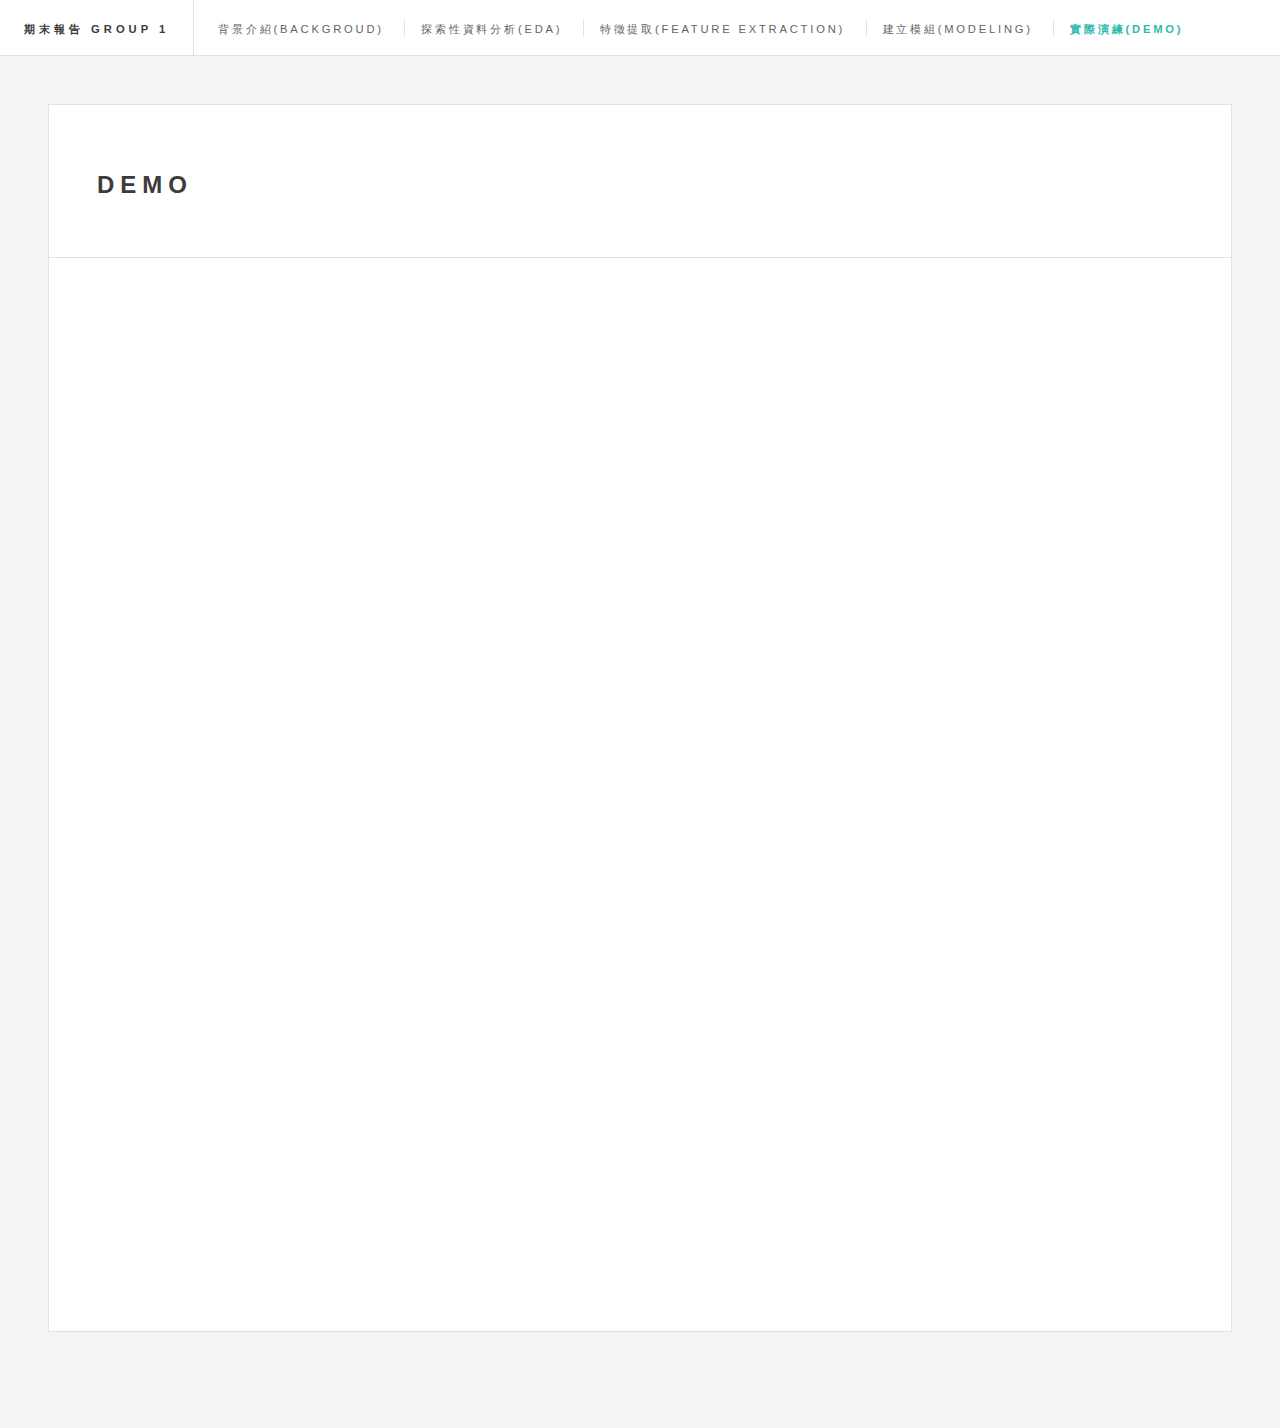
<file: finalReport/demo.html>
<!DOCTYPE HTML>
<!--
	Future Imperfect by HTML5 UP
	html5up.net | @ajlkn
	Free for personal and commercial use under the CCA 3.0 license (html5up.net/license)
	https://html5up.net/future-imperfect
-->
<html>
	<head>
		<title>Data Science Final Project</title>
		<meta charset="utf-8" />
		<meta name="viewport" content="width=device-width, initial-scale=1, user-scalable=no" />
		<link rel="stylesheet" href="assets/css/main.css" />
	</head>
	<body class="is-preload">
		<!-- Wrapper -->
			<div id="wrapper">
				<!-- Header -->
					<header id="header">
						<h1><a href="#">期末報告 Group 1</a></h1>
						<nav class="links">
							<ul>
								<li><a href="index.html">背景介紹(Backgroud)</a></li>
								<li><a href="eda.html">探索性資料分析(EDA)</a></li>
								<li><a href="feature.html">特徵提取(Feature extraction)</a></li>
								<li><a href="model.html">建立模組(Modeling)</a></li>
								<li><a href="demo.html" class="selected">實際演練(Demo)</a></li>
								<li><a href="reference.html">參考資料(Reference)</a></li>
							</ul>
						</nav>
					</header>
				<!-- Main -->
				<div id="main">

					<!-- Post -->
						<article class="post">
							<header>
								<div class="title">
									<h2><a href="https://nccueric.shinyapps.io/demo3/" target="_blank">Demo</a> </h2>
								</div>
							</header>
							<iframe 
							src="https://nccueric.shinyapps.io/demo3/"
							width="100%"
							height="1000px"
							>
						</iframe>
						</article>

				</div>

			</div>

	</body>
</html>
</file>
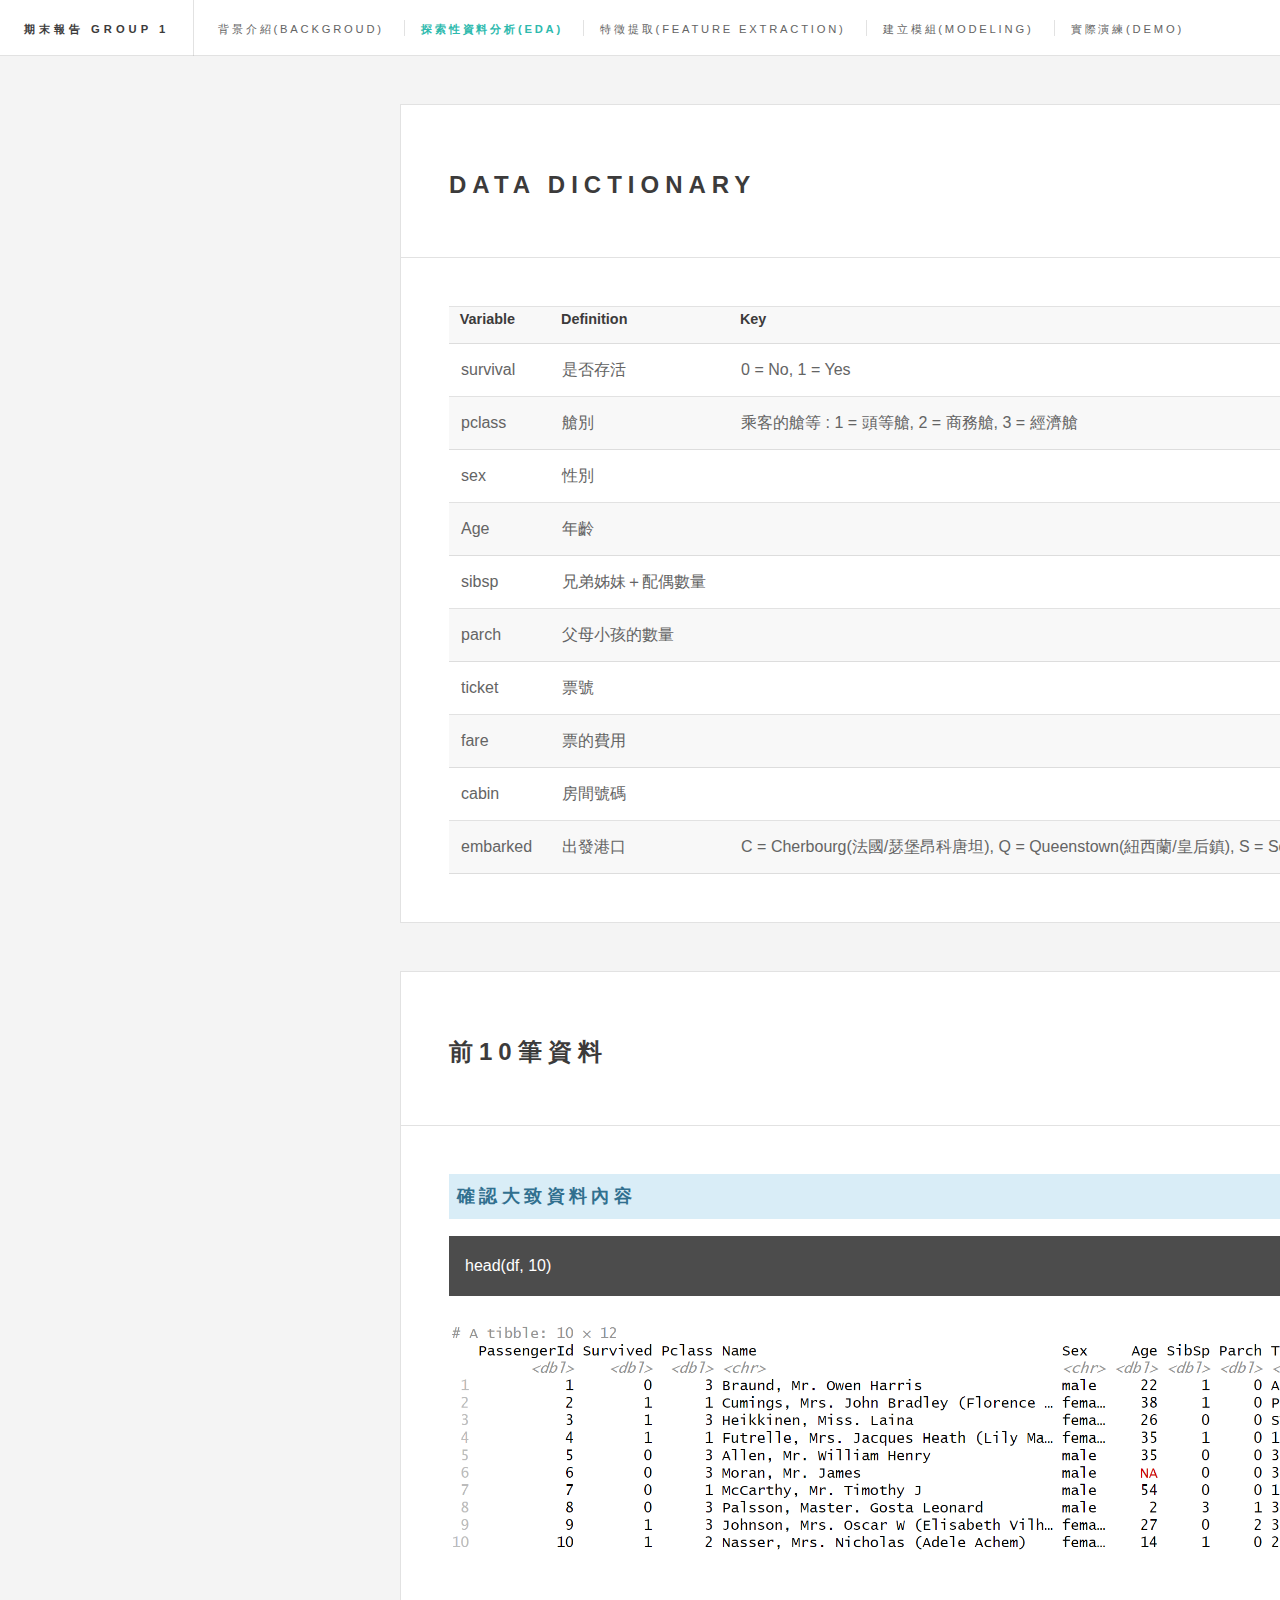
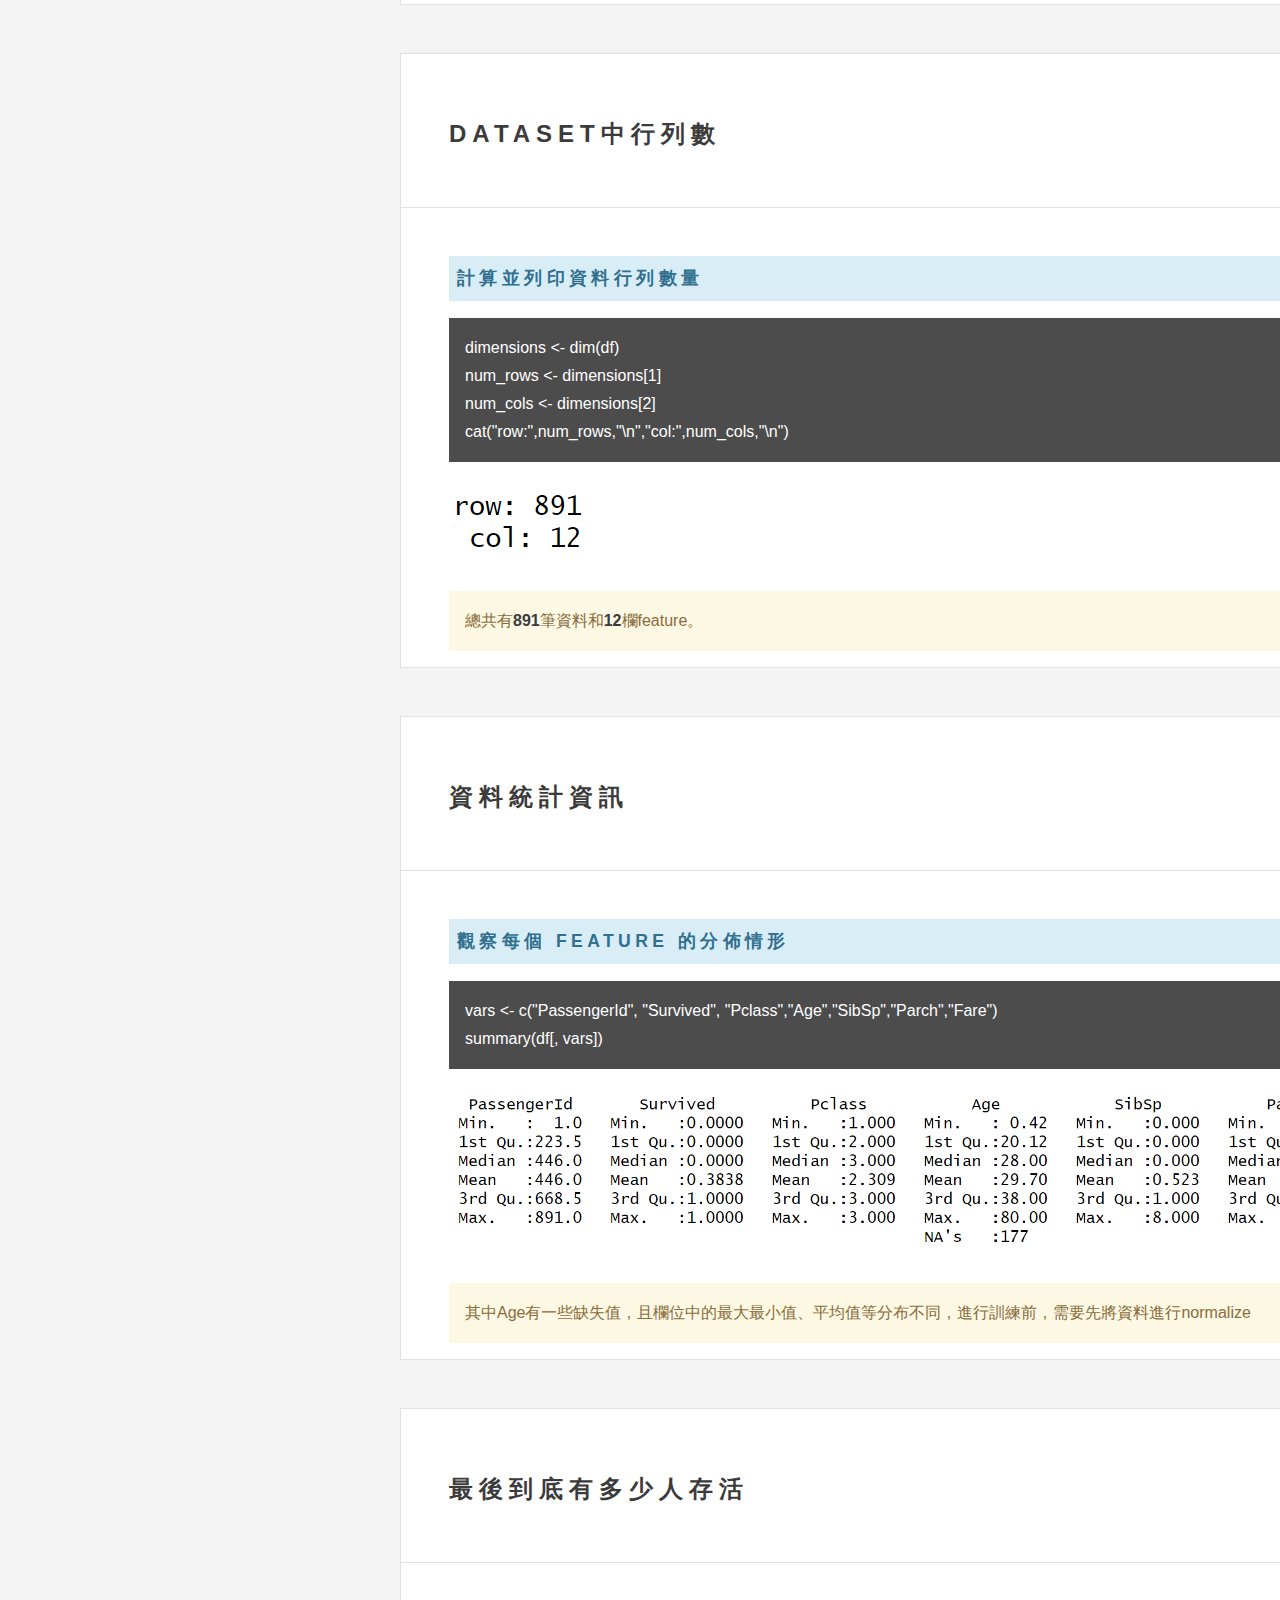
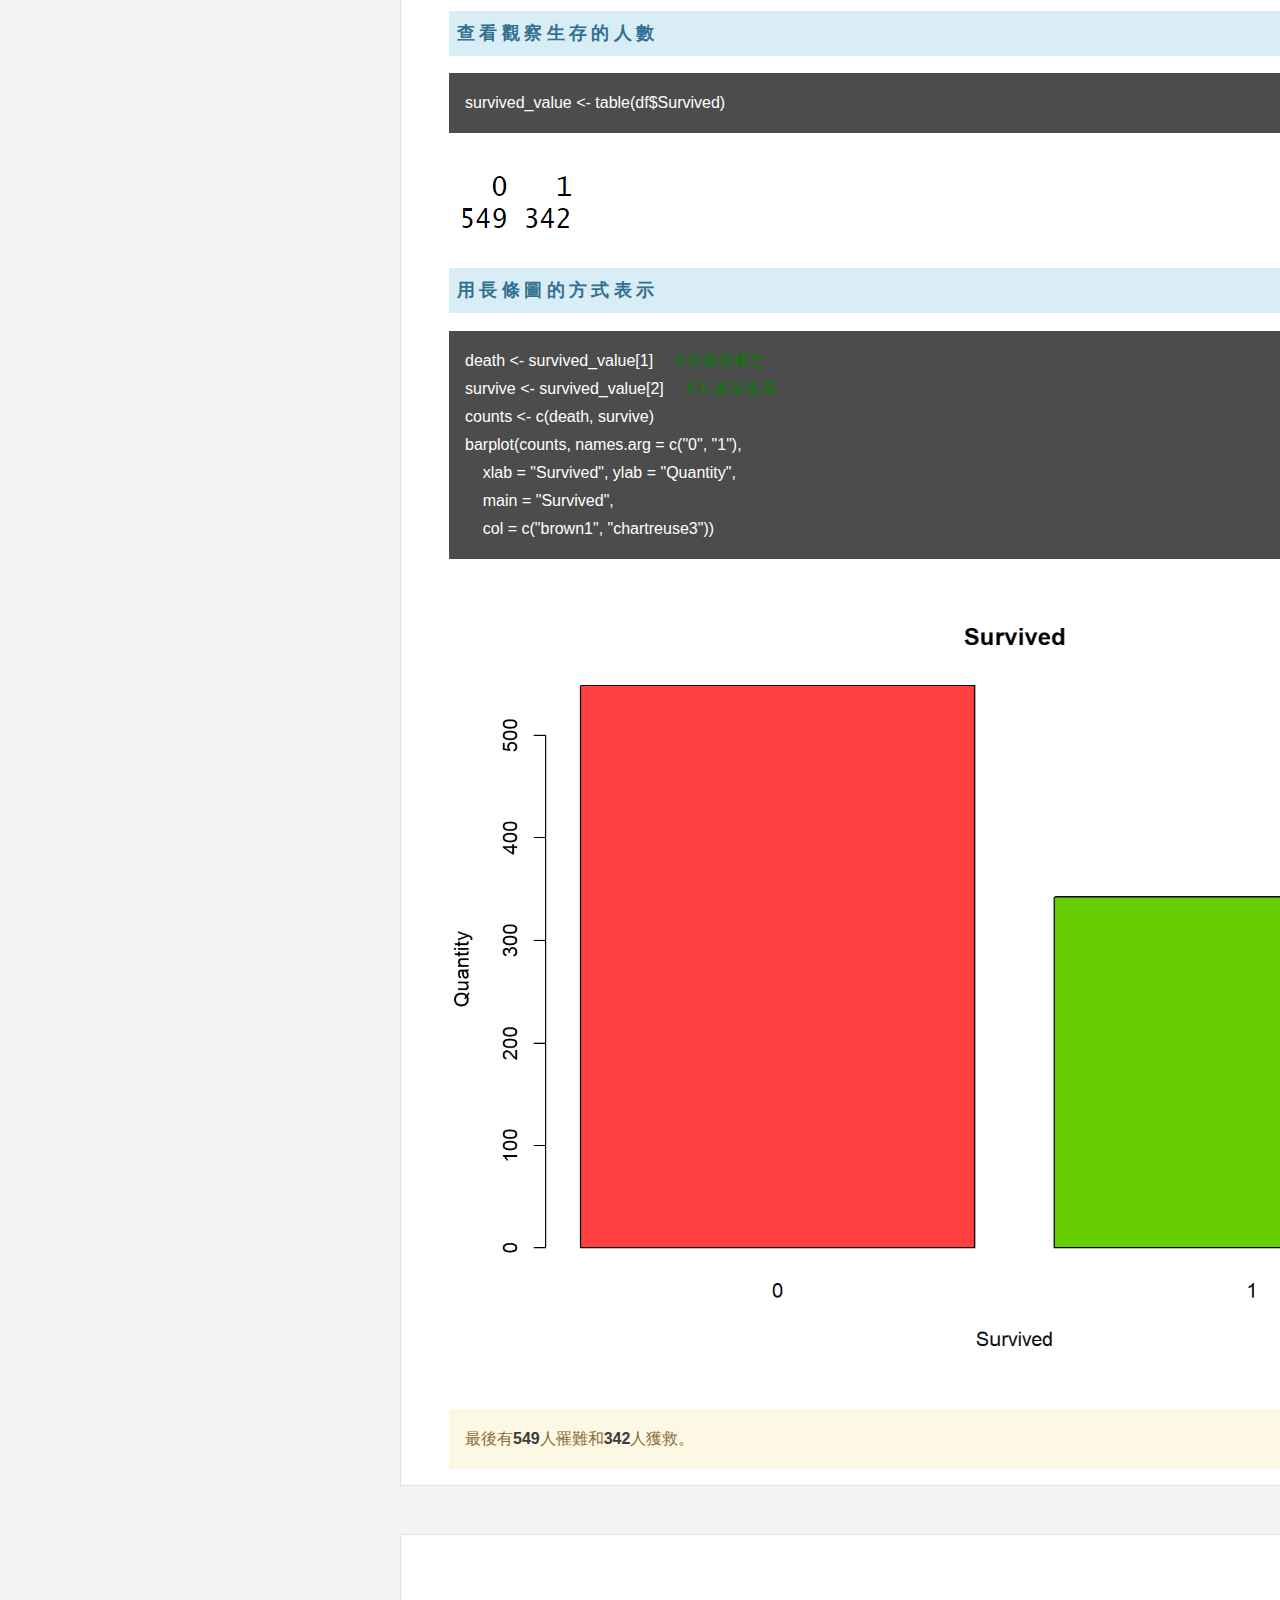
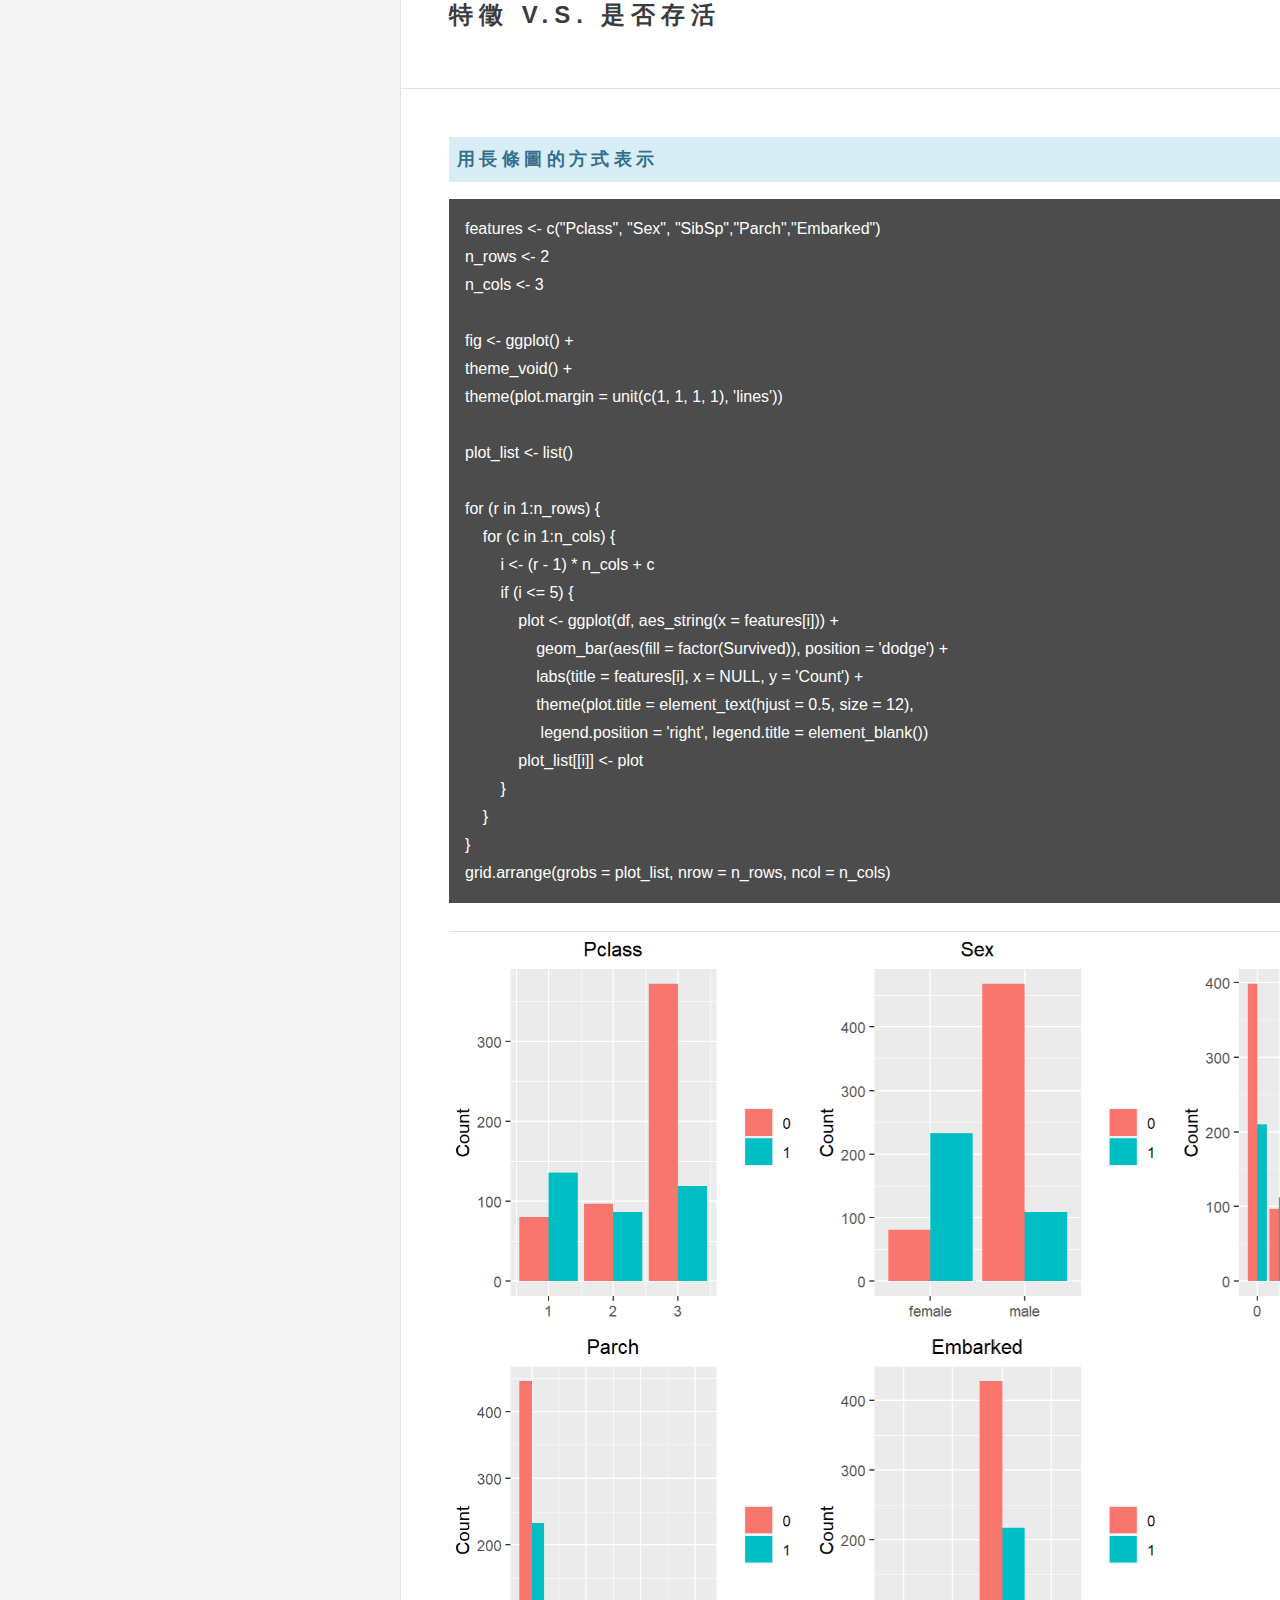
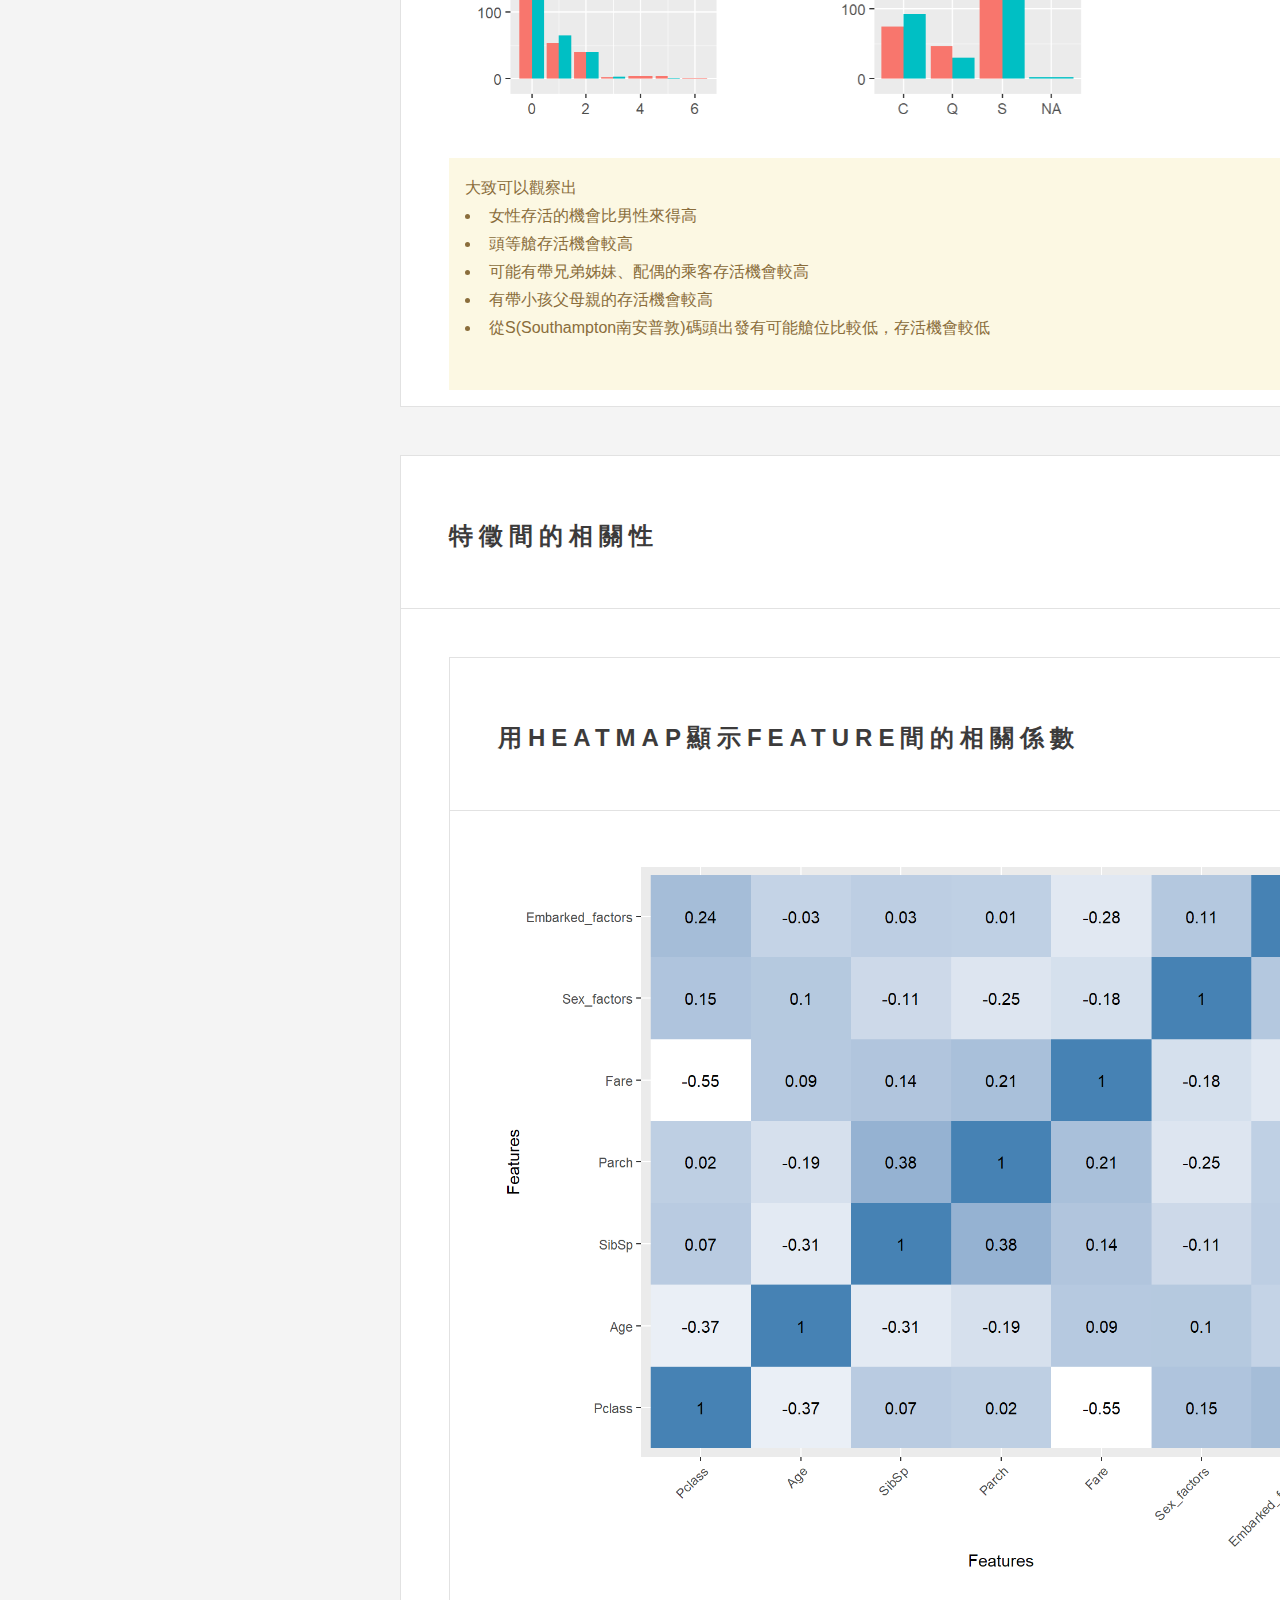
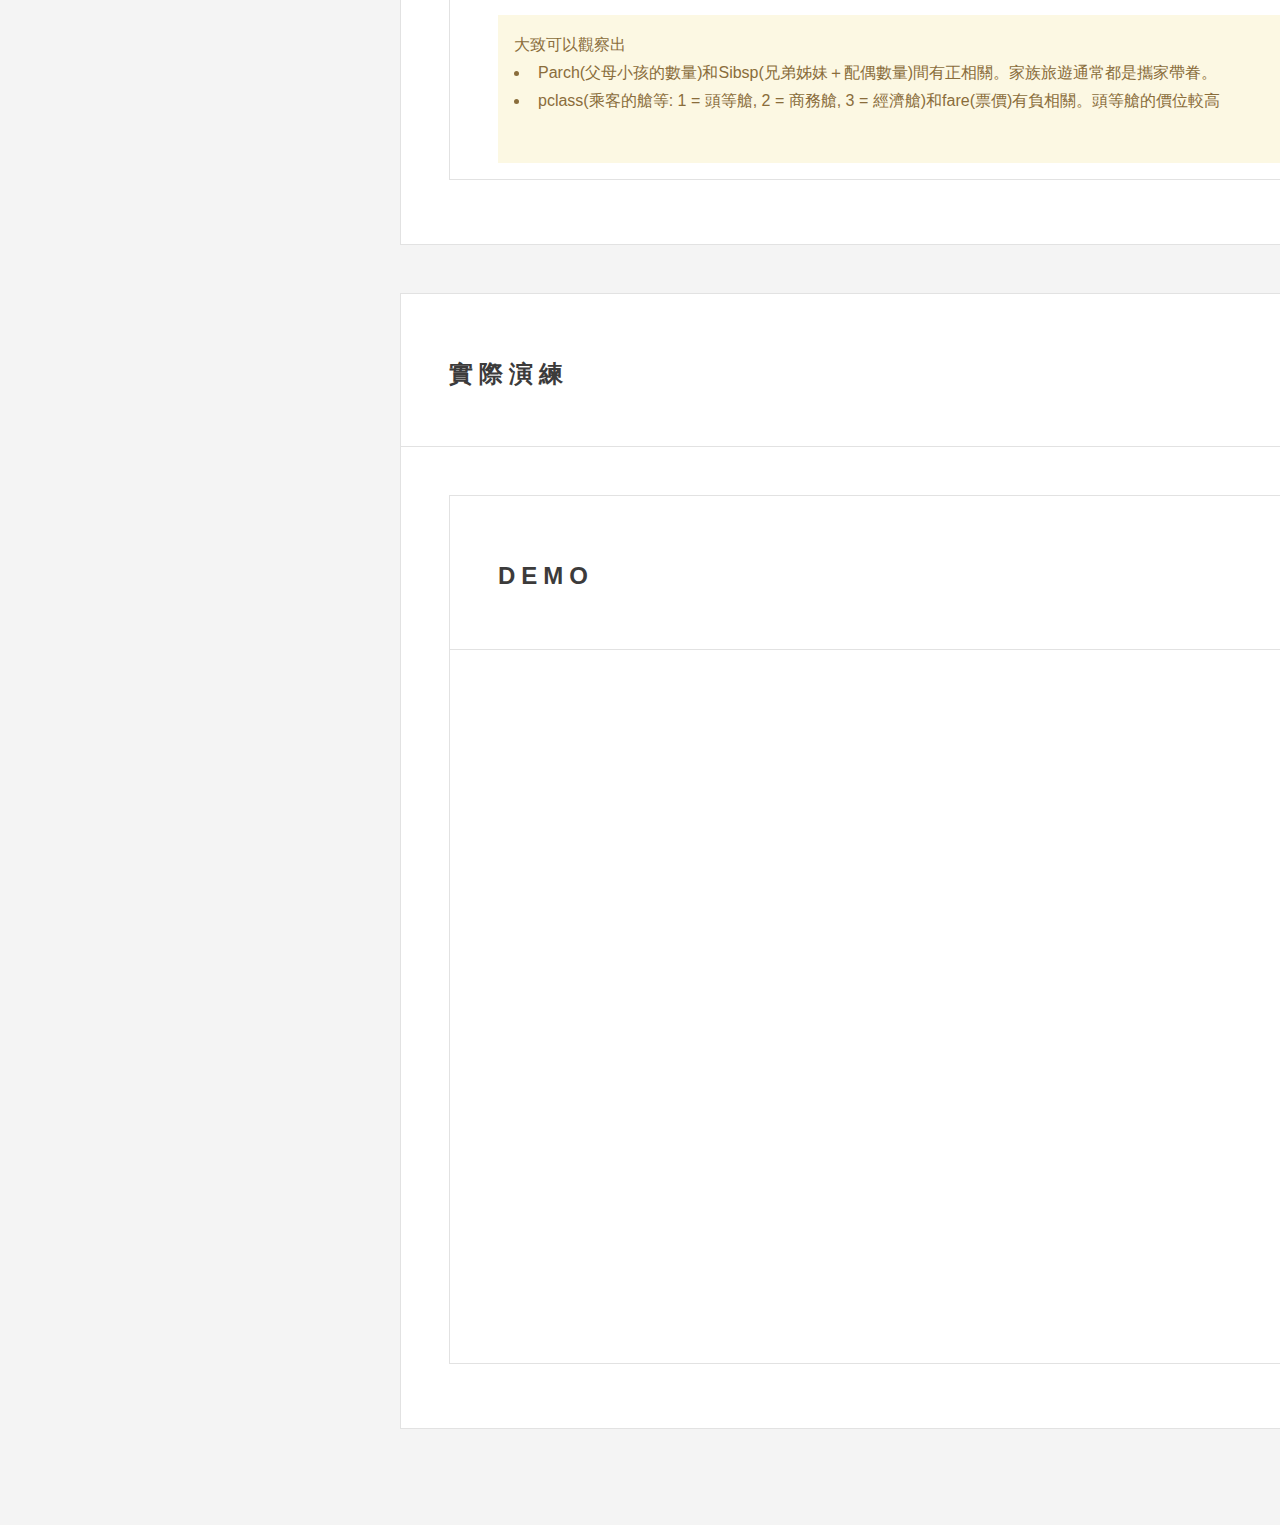
<file: finalReport/eda.html>
<!DOCTYPE HTML>
<!--
	Future Imperfect by HTML5 UP
	html5up.net | @ajlkn
	Free for personal and commercial use under the CCA 3.0 license (html5up.net/license)
	https://html5up.net/future-imperfect
-->
<html>
	<head>
		<title>Data Science Final Project</title>
		<meta charset="utf-8" />
		<meta name="viewport" content="width=device-width, initial-scale=1, user-scalable=no" />
		<link rel="stylesheet" href="assets/css/main.css" />
	</head>
	<body class="is-preload">
		<!-- Wrapper -->
			<div id="wrapper">
				<!-- Header -->
					<header id="header">
						<h1><a href="#">期末報告 Group 1</a></h1>
						<nav class="links">
							<ul>
								<li><a href="index.html">背景介紹(Backgroud)</a></li>
								<li><a href="eda.html" class="selected">探索性資料分析(EDA)</a></li>
								<li><a href="feature.html">特徵提取(Feature extraction)</a></li>
								<li><a href="model.html">建立模組(Modeling)</a></li>
								<li><a href="demo.html">實際演練(Demo)</a></li>
								<li><a href="reference.html">參考資料(Reference)</a></li>
							</ul>
						</nav>
					</header>
				<!-- Main -->
				<div id="main" style="margin-left: 22em;">
					<a name="Section1"></a>
					<article class="post">
						<header>
							<div class="title">
								<h2>Data Dictionary</h2>
							</div>
						</header>
						<table>
							<tbody>
								<tr><th><b>Variable</b></th><th><b>Definition</b></th><th><b>Key</b></th></tr>
								<tr>
								<td>survival</td>
								<td>是否存活</td>
								<td>0 = No, 1 = Yes</td>
								</tr>
								<tr>
								<td>pclass</td>
								<td>艙別</td>
								<td>乘客的艙等 : 1 = 頭等艙, 2 = 商務艙, 3 = 經濟艙</td>
								</tr>
								<tr>
								<td>sex</td>
								<td>性別</td>
								<td></td>
								</tr>
								<tr>
								<td>Age</td>
								<td>年齡</td>
								<td></td>
								</tr>
								<tr>
								<td>sibsp</td>
								<td>兄弟姊妹＋配偶數量</td>
								<td></td>
								</tr>
								<tr>
								<td>parch</td>
								<td>父母小孩的數量</td>
								<td></td>
								</tr>
								<tr>
								<td>ticket</td>
								<td>票號</td>
								<td></td>
								</tr>
								<tr>
								<td>fare</td>
								<td>票的費用</td>
								<td></td>
								</tr>
								<tr>
								<td>cabin</td>
								<td>房間號碼</td>
								<td></td>
								</tr>
								<tr>
								<td>embarked</td>
								<td>出發港口</td>
								<td>C = Cherbourg(法國/瑟堡昂科唐坦), Q = Queenstown(紐西蘭/皇后鎮), S = Southampton(英國/南安普敦)</td>
								</tr>
							</tbody>
						</table>
					</article>
					<a name="Section2"></a>
					<article class="post">
						<header>
							<div class="title">
								<h2>前10筆資料</h2>
							</div>
						</header>
						<h2 class="article_head">
							確認大致資料內容
						</h2>
						<div class="article_code">
							head(df, 10)
						</div><br/>
						<img style="width: 100%;" src="images/eda_01.png"><br/><br/>
					</article>
					<a name="Section3"></a>
					<article class="post">
						<header>
							<div class="title">
								<h2>Dataset中行列數</h2>
							</div>
						</header>
						<h2 class="article_head">
							計算並列印資料行列數量
						</h2>
						<div class="article_code">
							dimensions <- dim(df) <br/>
							num_rows <- dimensions[1]  <br/>
							num_cols <- dimensions[2]  <br/>
							cat("row:",num_rows,"\n","col:",num_cols,"\n")<br/>
						</div><br/>
						<img src="images/eda_02.png"><br/><br/>
						<div class="article_comment">
							總共有<b>891</b>筆資料和<b>12</b>欄feature。
						</div>	
					</article>
					<a name="Section4"></a>
					<article class="post">
						<header>
							<div class="title">
								<h2>資料統計資訊</h2>
							</div>
						</header>
						<h2 class="article_head">
							觀察每個 feature 的分佈情形
						</h2>
						<div class="article_code">
							vars <- c("PassengerId", "Survived", "Pclass","Age","SibSp","Parch","Fare") <br/>
							summary(df[, vars])<br/>
						</div><br/>
						<img style="width: 100%;" src="images/eda_03.png"><br/><br/>
						<div class="article_comment">
							其中Age有一些缺失值，且欄位中的最大最小值、平均值等分布不同，進行訓練前，需要先將資料進行normalize
						</div>	
					</article>
					<a name="Section5"></a>
					<article class="post">
						<header>
							<div class="title">
								<h2>最後到底有多少人存活</h2>
							</div>
						</header>
						<h2 class="article_head">
							查看觀察生存的人數
						</h2>
						<div class="article_code">
							survived_value <- table(df$Survived)
						</div><br/>
						<img src="images/eda_04-1.png"><br/><br/>
						<h2 class="article_head">
							用長條圖的方式表示
						</h2>
						<div class="article_code">
							death <- survived_value[1]&nbsp;&nbsp;&nbsp;&nbsp;  <span class="comment_code"># 0:表示死亡</span><br/>
							survive <- survived_value[2]&nbsp;&nbsp;&nbsp;&nbsp;   <span class="comment_code"># 1:表示生存</span><br/>
							counts <- c(death, survive)<br/>
							barplot(counts, names.arg = c("0", "1"), <br/>
							&nbsp;&nbsp;&nbsp;&nbsp;xlab = "Survived", ylab = "Quantity",<br/>
							&nbsp;&nbsp;&nbsp;&nbsp;main = "Survived",<br/>
							&nbsp;&nbsp;&nbsp;&nbsp;col = c("brown1", "chartreuse3"))<br/>
						</div><br/>
						<img style="width: 100%;" src="images/eda_04-2.png"><br/><br/>
						<div class="article_comment">
							最後有<b>549</b>人罹難和<b>342</b>人獲救。
						</div>	
					</article>
					<a name="Section6"></a>
					<article class="post">
						<header>
							<div class="title">
								<h2>特徵 V.S. 是否存活</h2>
							</div>
						</header>
						<h2 class="article_head">
							用長條圖的方式表示
						</h2>
						<div class="article_code">
							features <- c("Pclass", "Sex", "SibSp","Parch","Embarked")<br/>
							n_rows <- 2<br/>
							n_cols <- 3<br/><br/>
							fig <- ggplot() +<br/>
							theme_void() +<br/>
							theme(plot.margin = unit(c(1, 1, 1, 1), 'lines'))<br/><br/>
							plot_list <- list()<br/><br/>
							for (r in 1:n_rows) {<br/>
								&nbsp;&nbsp;&nbsp;&nbsp;for (c in 1:n_cols) {<br/>
								&nbsp;&nbsp;&nbsp;&nbsp;&nbsp;&nbsp;&nbsp;&nbsp;i <- (r - 1) * n_cols + c<br/>
								&nbsp;&nbsp;&nbsp;&nbsp;&nbsp;&nbsp;&nbsp;&nbsp;if (i <= 5) {<br/>
								&nbsp;&nbsp;&nbsp;&nbsp;&nbsp;&nbsp;&nbsp;&nbsp;&nbsp;&nbsp;&nbsp;&nbsp;plot <- ggplot(df, aes_string(x = features[i])) +<br/>
								&nbsp;&nbsp;&nbsp;&nbsp;&nbsp;&nbsp;&nbsp;&nbsp;&nbsp;&nbsp;&nbsp;&nbsp;&nbsp;&nbsp;&nbsp;&nbsp;geom_bar(aes(fill = factor(Survived)), position = 'dodge') +<br/>
								&nbsp;&nbsp;&nbsp;&nbsp;&nbsp;&nbsp;&nbsp;&nbsp;&nbsp;&nbsp;&nbsp;&nbsp;&nbsp;&nbsp;&nbsp;&nbsp;labs(title = features[i], x = NULL, y = 'Count') +<br/>
								&nbsp;&nbsp;&nbsp;&nbsp;&nbsp;&nbsp;&nbsp;&nbsp;&nbsp;&nbsp;&nbsp;&nbsp;&nbsp;&nbsp;&nbsp;&nbsp;theme(plot.title = element_text(hjust = 0.5, size = 12),<br/>
								&nbsp;&nbsp;&nbsp;&nbsp;&nbsp;&nbsp;&nbsp;&nbsp;&nbsp;&nbsp;&nbsp;&nbsp;&nbsp;&nbsp;&nbsp;&nbsp;&nbsp;legend.position = 'right', legend.title = element_blank())<br/>
								&nbsp;&nbsp;&nbsp;&nbsp;&nbsp;&nbsp;&nbsp;&nbsp;&nbsp;&nbsp;&nbsp;&nbsp;plot_list[[i]] <- plot<br/>
								&nbsp;&nbsp;&nbsp;&nbsp;&nbsp;&nbsp;&nbsp;&nbsp;}<br/>
								&nbsp;&nbsp;&nbsp;&nbsp;}<br/>
							}<br/>
							grid.arrange(grobs = plot_list, nrow = n_rows, ncol = n_cols)<br/>
						</div><br/>
						<img style="width: 100%;" src="images/eda_05.png"><br/><br/>
						<div class="article_comment">
							大致可以觀察出<br/>
							<ul>
								<li>女性存活的機會比男性來得高</li>
								<li>頭等艙存活機會較高</li>
								<li>可能有帶兄弟姊妹、配偶的乘客存活機會較高</li>
								<li>有帶小孩父母親的存活機會較高</li>
								<li>從S(Southampton南安普敦)碼頭出發有可能艙位比較低，存活機會較低</li>
							</ul>
						</div>	
					</article>

					<a name="Section7"></a>
					<article class="post">
						<header>
							<div class="title">
								<h2>特徵間的相關性</h2>
							</div>
						</header>
						<article class="post">
							<header>
								<div class="title">
									<h2>用heatmap顯示feature間的相關係數</h2>
								</div>
							</header>
							<img style="width: 100%;" src="images/eda_06.png"><br/><br/>
							<div class="article_comment">
								大致可以觀察出<br/>
								<ul>
									<li>Parch(父母小孩的數量)和Sibsp(兄弟姊妹＋配偶數量)間有正相關。家族旅遊通常都是攜家帶眷。</li>
									<li>pclass(乘客的艙等: 1 = 頭等艙, 2 = 商務艙, 3 = 經濟艙)和fare(票價)有負相關。頭等艙的價位較高</li>
								</ul>
							</div>	
						</article>
						
					</article>	

					<a name="Section8"></a>
					<article class="post">
						<header>
							<div class="title">
								<h2>實際演練</h2>
							</div>
						</header>
						<article class="post">
							<header>
								<div class="title">
									<h2><a href="https://nccueric.shinyapps.io/demo1/" target="_blank">Demo</a></h2>
								</div>
							</header>
							<iframe 
							src="https://nccueric.shinyapps.io/demo1/"
							width="100%"
							height="640px"
							>
						</iframe>
						</article>
					</article>	
				</div>
				<!-- Sidebar -->
				<section id="sidebar" style="position: fixed;left: 6em;">
					<!-- Posts List -->
						<section>
							<ul class="posts">
								<li>
									<article><header><h3><a href="#Section1">Data Dictionary</a></h3></header></article>
								</li>
								<li>
									<article><header><h3><a href="#Section2">前10筆資料</a></h3></header></article>
								</li>
								<li>
									<article><header><h3><a href="#Section3">Dataset中行列數</a></h3></header></article>
								</li>
								<li>
									<article><header><h3><a href="#Section4">資料統計資訊</a></h3></header></article>
								</li>
								<li>
									<article><header><h3><a href="#Section5">最後到底有多少人存活</a></h3></header></article>
								</li>
								<li>
									<article><header><h3><a href="#Section6">特徵 V.S. 是否存活</a></h3></header></article>
								</li>
								<li>
									<article><header><h3><a href="#Section7">特徵間的相關性</a></h3></header></article>
								</li>
								<li>
									<article><header><h3><a href="#Section8">實際演練</a></h3></header></article>
								</li>
							</ul>
						</section>
				</section>
			</div>

	</body>
</html>
</file>
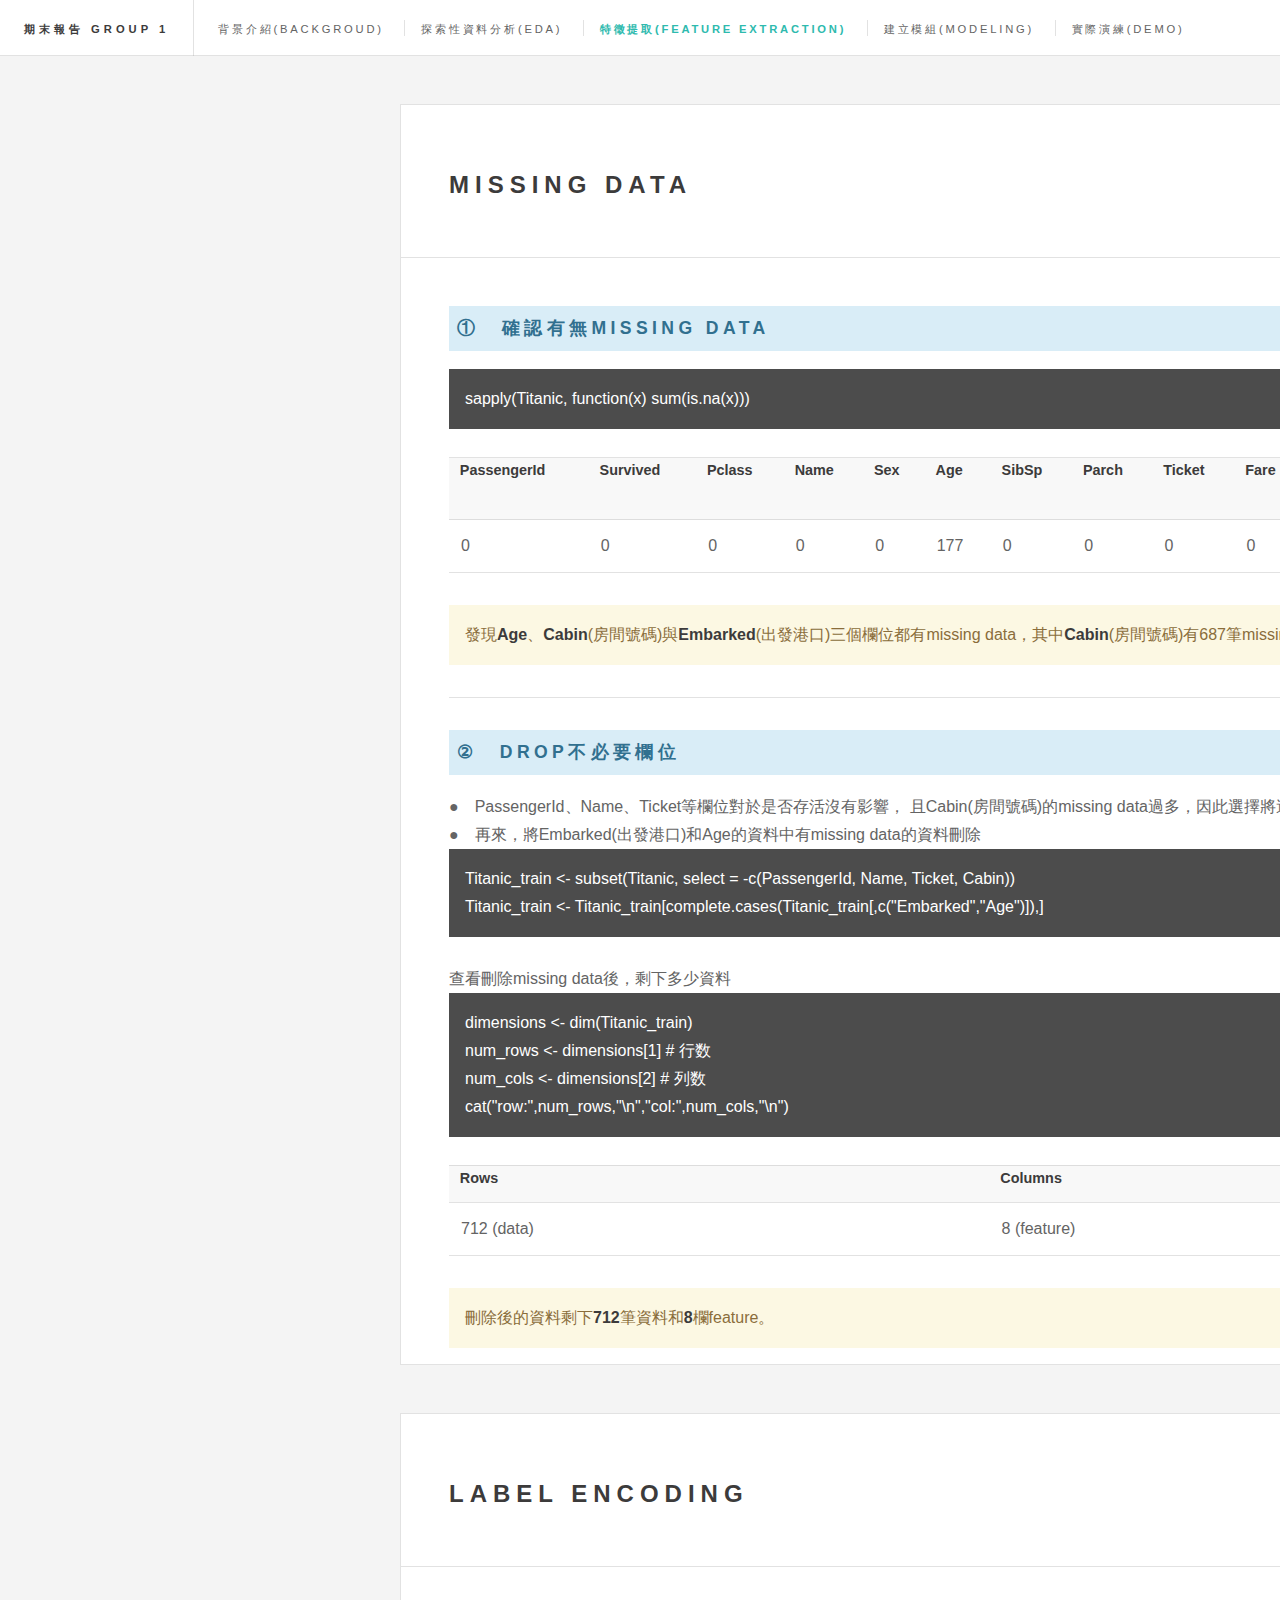
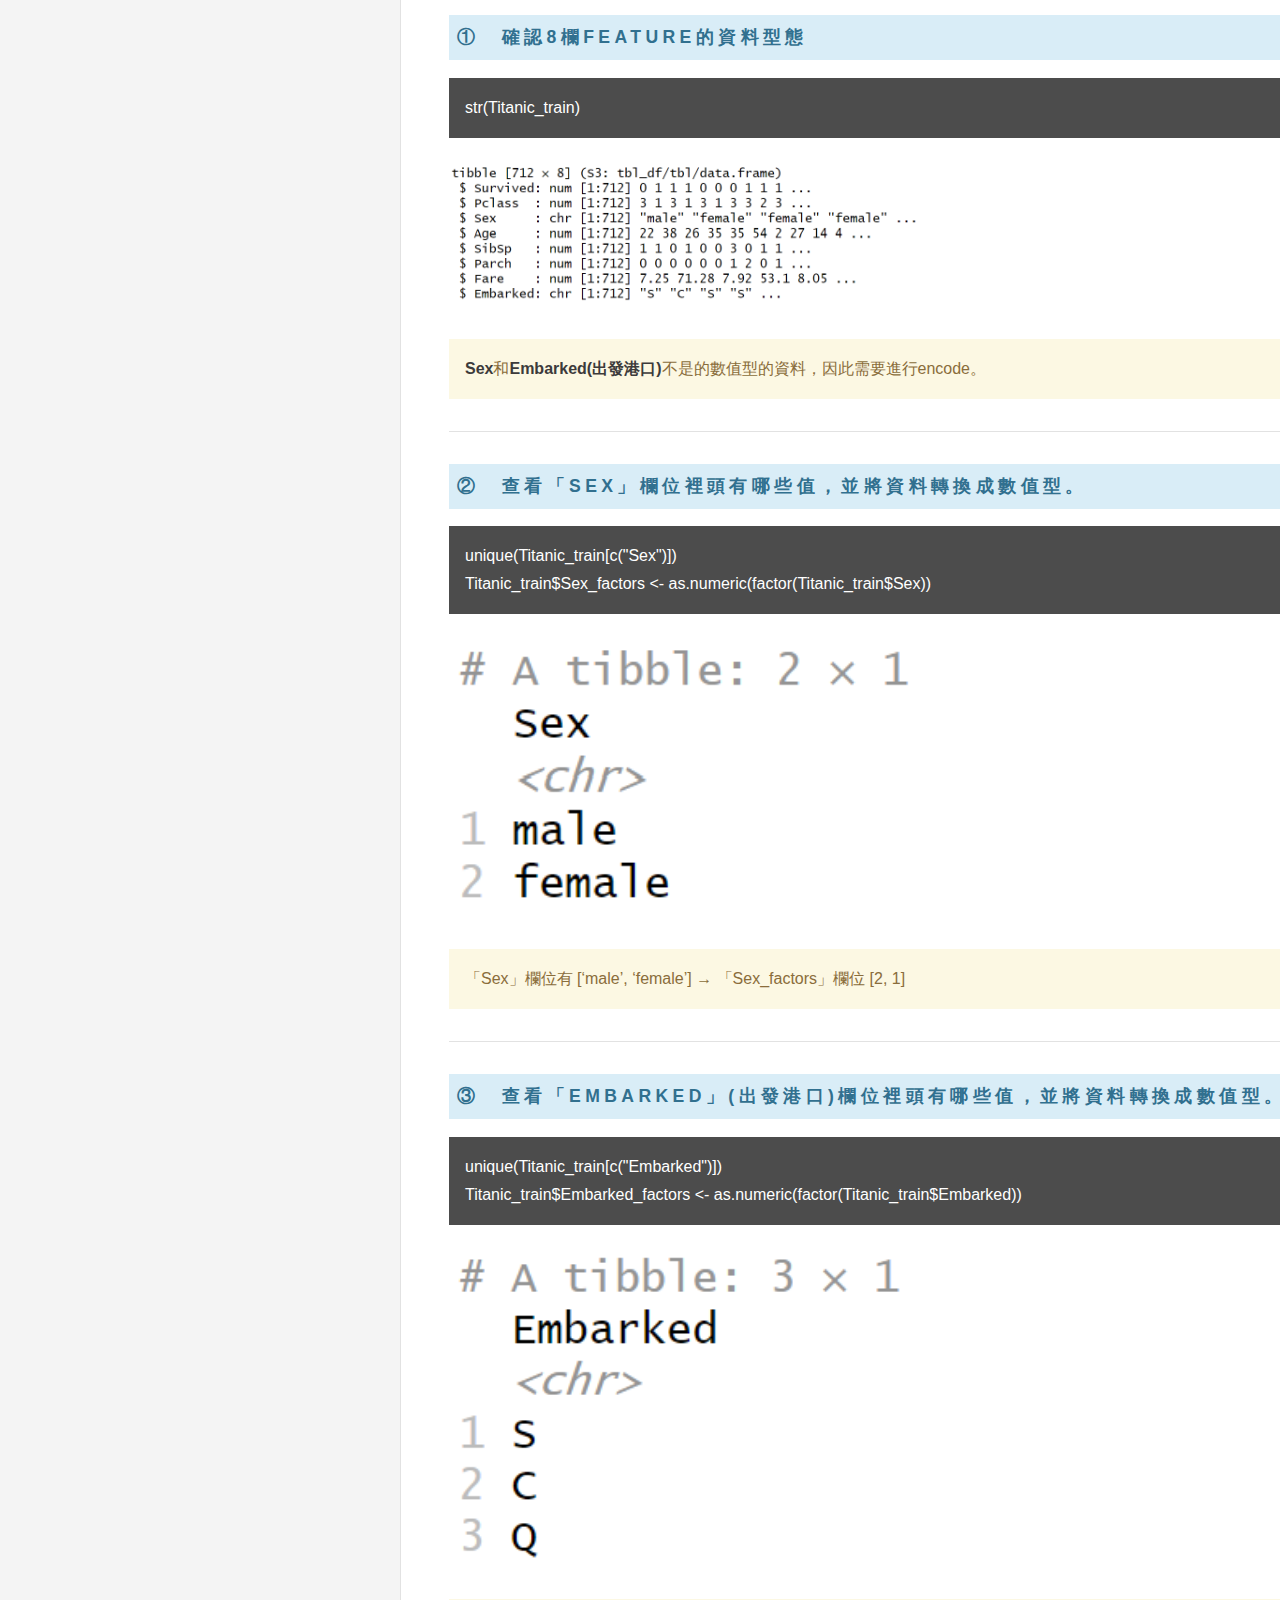
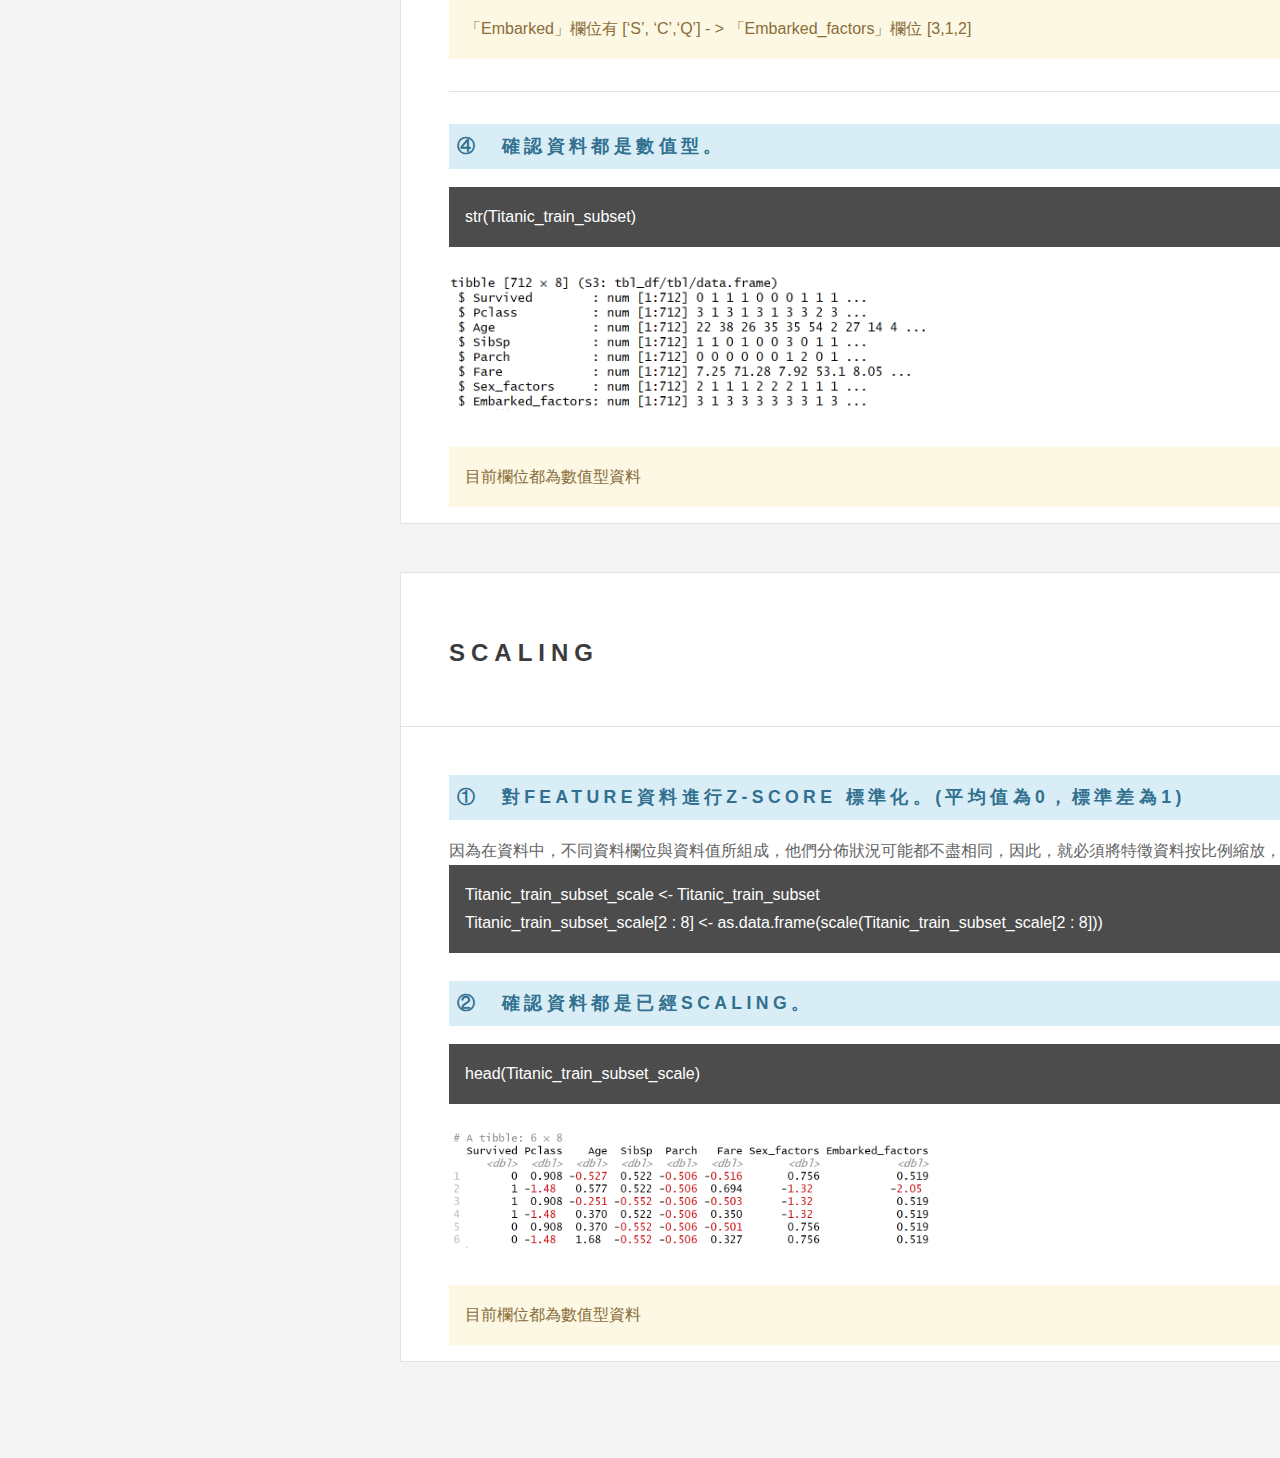
<file: finalReport/feature.html>
<!DOCTYPE HTML>
<!--
	Future Imperfect by HTML5 UP
	html5up.net | @ajlkn
	Free for personal and commercial use under the CCA 3.0 license (html5up.net/license)
	https://html5up.net/future-imperfect
-->
<html>
	<head>
		<title>Data Science Final Project</title>
		<meta charset="utf-8" />
		<meta name="viewport" content="width=device-width, initial-scale=1, user-scalable=no" />
		<link rel="stylesheet" href="assets/css/main.css" />
	</head>
	<body class="is-preload">
		<!-- Wrapper -->
			<div id="wrapper">
				<!-- Header -->
					<header id="header">
						<h1><a href="#">期末報告 Group 1</a></h1>
						<nav class="links">
							<ul>
								<li><a href="index.html">背景介紹(Backgroud)</a></li>
								<li><a href="eda.html">探索性資料分析(EDA)</a></li>
								<li><a href="feature.html" class="selected">特徵提取(Feature extraction)</a></li>
								<li><a href="model.html">建立模組(Modeling)</a></li>
								<li><a href="demo.html">實際演練(Demo)</a></li>
								<li><a href="reference.html">參考資料(Reference)</a></li>
							</ul>
						</nav>
					</header>
				<!-- Main -->
				<div id="main" style="margin-left: 22em;">
					<a name="Section1"></a>
					<article class="post">
						<header>
							<div class="title">
								<h2>Missing data</h2>
							</div>
						</header>
						<h2 class="article_head">
							①　確認有無Missing data
						</h2>
						<div class="article_code">
							sapply(Titanic, function(x) sum(is.na(x)))
						</div><br/>
						<table>
							<tr>
								<th>PassengerId</th>
								<th>Survived</th>
								<th>Pclass</th>
								<th>Name</th>
								<th>Sex</th>
								<th>Age</th>
								<th>SibSp</th>
								<th>Parch</th>
								<th>Ticket</th>
								<th>Fare</th>
								<th>Cabin<br/>(房間號碼)</th>
								<th>Embarked<br/>(出發港口)</th>
							</tr>
							<tr>
								<td>0</td>
								<td>0</td>
								<td>0</td>
								<td>0</td>
								<td>0</td>
								<td>177</td>
								<td>0</td>
								<td>0</td>
								<td>0</td>
								<td>0</td>
								<td>687</td>
								<td>2</td>
							</tr>
						</table>
						<div class="article_comment">
							發現<b>Age</b>、<b>Cabin</b>(房間號碼)與<b>Embarked</b>(出發港口)三個欄位都有missing data，其中<b>Cabin</b>(房間號碼)有687筆missing data。
						</div>
						
						<hr>

						<h2 class="article_head">
							②　Drop不必要欄位
						</h2>
						●　PassengerId、Name、Ticket等欄位對於是否存活沒有影響， 且Cabin(房間號碼)的missing data過多，因此選擇將這些欄位刪除。<br/>
						●　再來，將Embarked(出發港口)和Age的資料中有missing data的資料刪除 <br/>
						
						<div class="article_code">
							Titanic_train <- subset(Titanic, select = -c(PassengerId, Name, Ticket, Cabin)) <br/>
							Titanic_train <- Titanic_train[complete.cases(Titanic_train[,c("Embarked","Age")]),]
						</div><br/>
							查看刪除missing data後，剩下多少資料 <br/>
						<div class="article_code">
							dimensions <- dim(Titanic_train) <br/>
							num_rows <- dimensions[1]  # 行数 <br/>
							num_cols <- dimensions[2]  # 列数 <br/>
							cat("row:",num_rows,"\n","col:",num_cols,"\n")
						</div><br/>
						<table>
							<tr>
								<th>Rows</th>
								<th>Columns</th>
							</tr>
							<tr>
								<td>712 (data)</td>
								<td>8 (feature)</td>
							</tr>
						</table>
						<div class="article_comment">
							刪除後的資料剩下<b>712</b>筆資料和<b>8</b>欄feature。
						</div>		
					</article>

					<a name="Section2"></a>
					<article class="post">
						<header>
							<div class="title">
								<h2>Label encoding</h2>
							</div>
						</header>
						<h2 class="article_head">
							①　確認8欄feature的資料型態 	
						</h2>
						<div class="article_code">
							str(Titanic_train)
						</div><br/>
						<img src="images/feature_01.png" style="width: 500px;"><br/><br/>
						<div class="article_comment">
							<b>Sex</b>和<b>Embarked(出發港口)</b>不是的數值型的資料，因此需要進行encode。
						</div>

						<hr>
						
						<h2 class="article_head">
							②　查看「Sex」欄位裡頭有哪些值，並將資料轉換成數值型。
						</h2>
						<div class="article_code">
							unique(Titanic_train[c("Sex")]) <br/>
							Titanic_train$Sex_factors <- as.numeric(factor(Titanic_train$Sex))
						</div><br/>
						<img src="images/feature_02.png" style="width: 500px;"><br/><br/>
						<div class="article_comment">
							「Sex」欄位有 [‘male’, ‘female’] → 「Sex_factors」欄位 [2, 1]
						</div>

						<hr>
						
						<h2 class="article_head">
							③　查看「Embarked」(出發港口)欄位裡頭有哪些值，並將資料轉換成數值型。
						</h2>
						<div class="article_code">
							unique(Titanic_train[c("Embarked")]) <br/>
							Titanic_train$Embarked_factors <- as.numeric(factor(Titanic_train$Embarked))
						</div><br/>
						<img src="images/feature_03.png" style="width: 500px;"><br/><br/>
						<div class="article_comment">
							「Embarked」欄位有 [‘S’, ‘C’,‘Q’] - > 「Embarked_factors」欄位 [3,1,2]
						</div>

						<hr>
						
						<h2 class="article_head">
							④　確認資料都是數值型。
						</h2>
						<div class="article_code">
							str(Titanic_train_subset)
						</div><br/>
						<img src="images/feature_04.png" style="width: 500px;"><br/><br/>
						<div class="article_comment">
							目前欄位都為數值型資料
						</div>
					</article>

					<a name="Section3"></a>
					<article class="post">
						<header>
							<div class="title">
								<h2>Scaling</h2>
							</div>
						</header>
						<h2 class="article_head">
							①　對feature資料進行z-score 標準化。(平均值為0，標準差為1)
						</h2>
							因為在資料中，不同資料欄位與資料值所組成，他們分佈狀況可能都不盡相同，因此，就必須將特徵資料按比例縮放，讓資料落在某一特定的區間。<br/>
						<div class="article_code">
							Titanic_train_subset_scale <- Titanic_train_subset <br/>
							Titanic_train_subset_scale[2 : 8] <- as.data.frame(scale(Titanic_train_subset_scale[2 : 8]))
						</div><br/>
						<h2 class="article_head">
							②　確認資料都是已經scaling。
						</h2>
						<div class="article_code">
							head(Titanic_train_subset_scale)
						</div><br/>
						<img src="images/feature_05.png" style="width: 500px;"><br/><br/>
						<div class="article_comment">
							目前欄位都為數值型資料
						</div>
					</article>
				</div>
				<!-- Sidebar -->
				<section id="sidebar" style="position: fixed;left: 6em;">
					<!-- Posts List -->
						<section>
							<ul class="posts">
								<li>
									<article><header><h3><a href="#Section1">Missing data</a></h3></header></article>
								</li>
								<li>
									<article><header><h3><a href="#Section2">Label encoding</a></h3></header></article>
								</li>
								<li>
									<article><header><h3><a href="#Section3">Scaling</a></h3></header></article>
								</li>
							</ul>
						</section>
				</section>
			</div>

	</body>
</html>
</file>
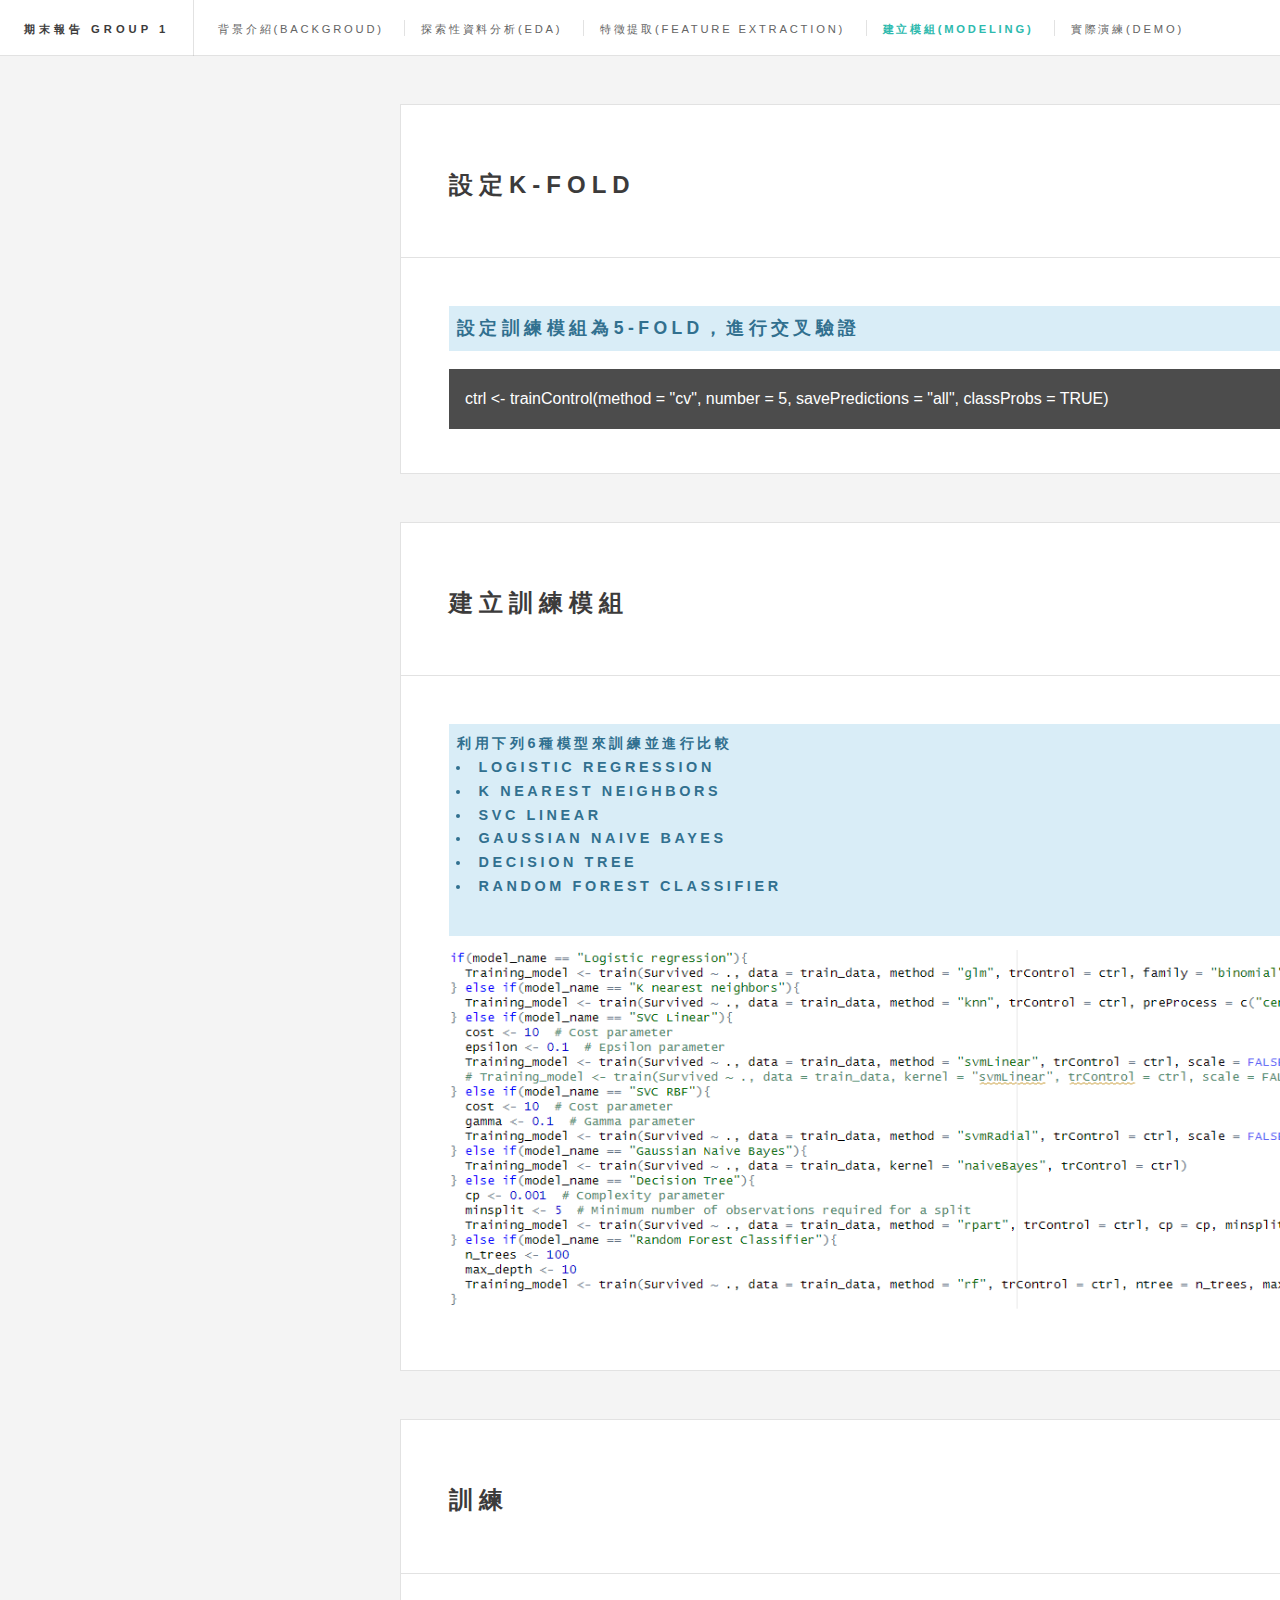
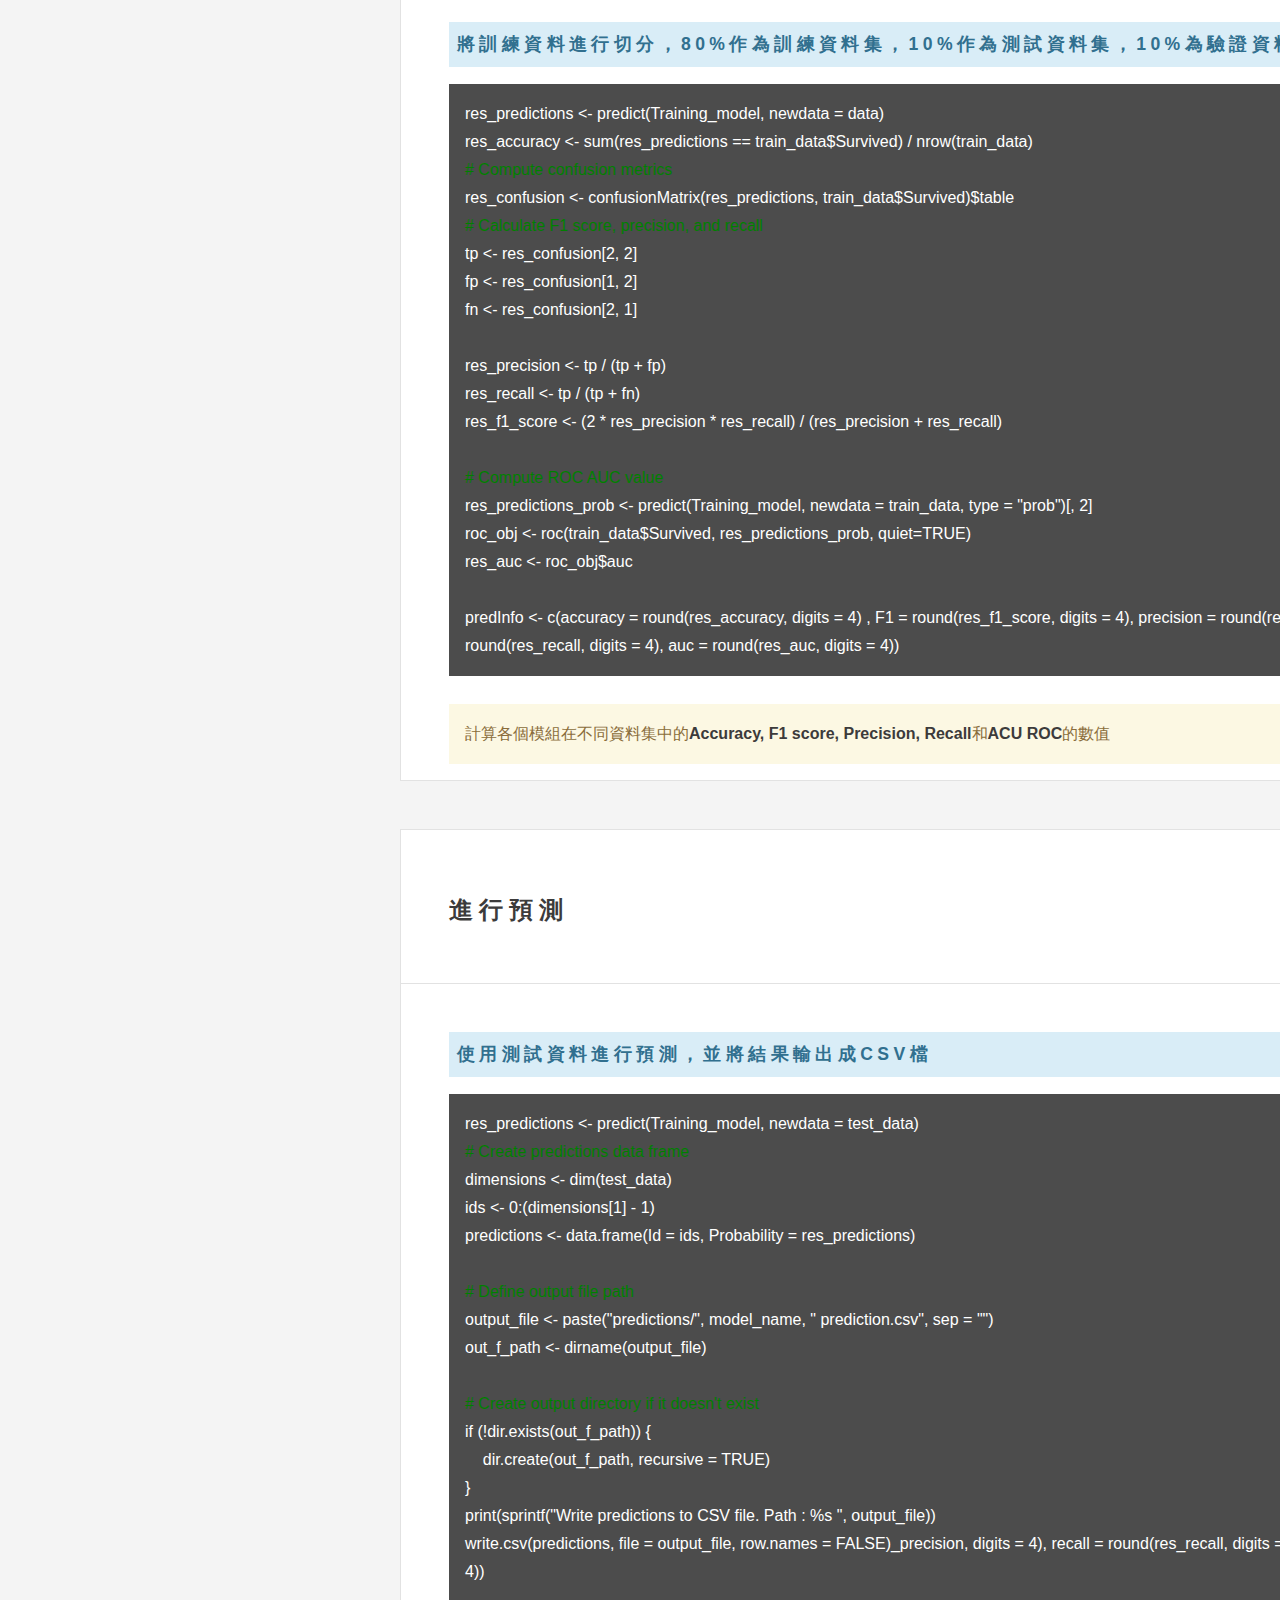
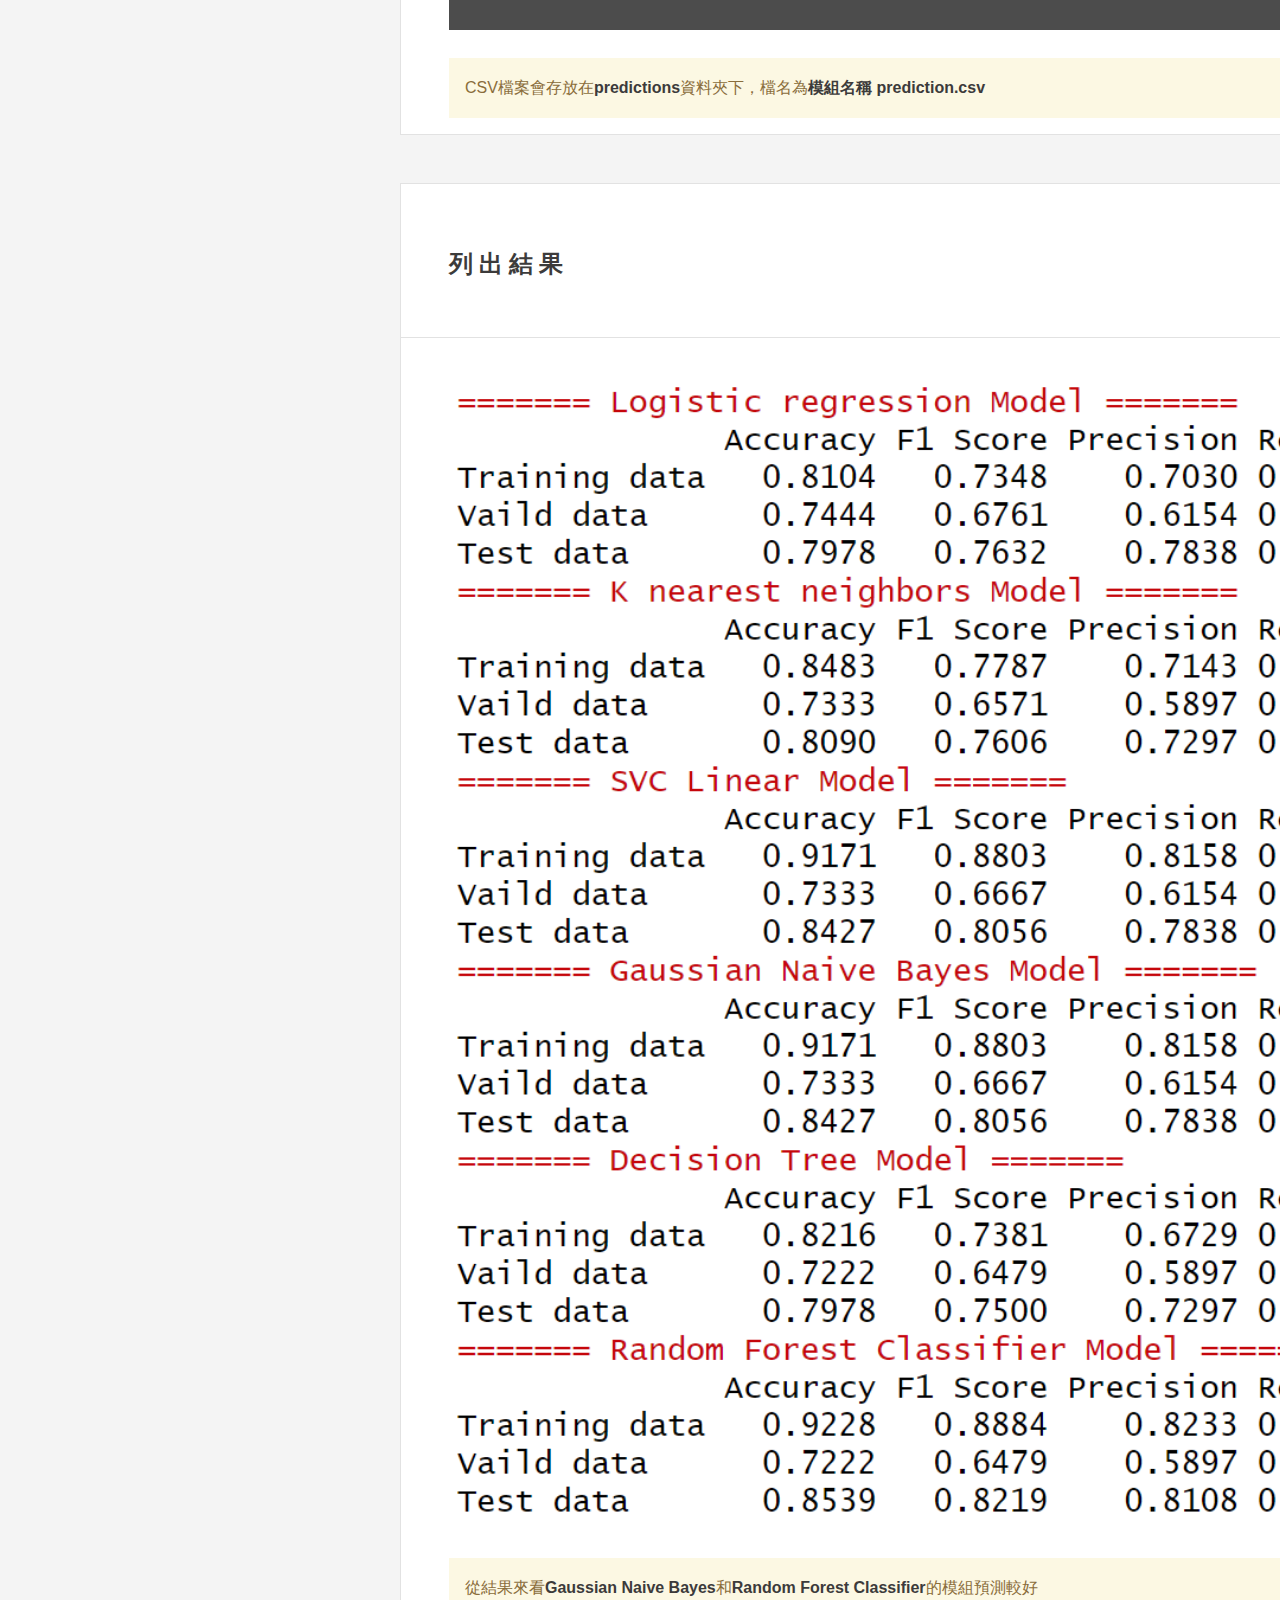
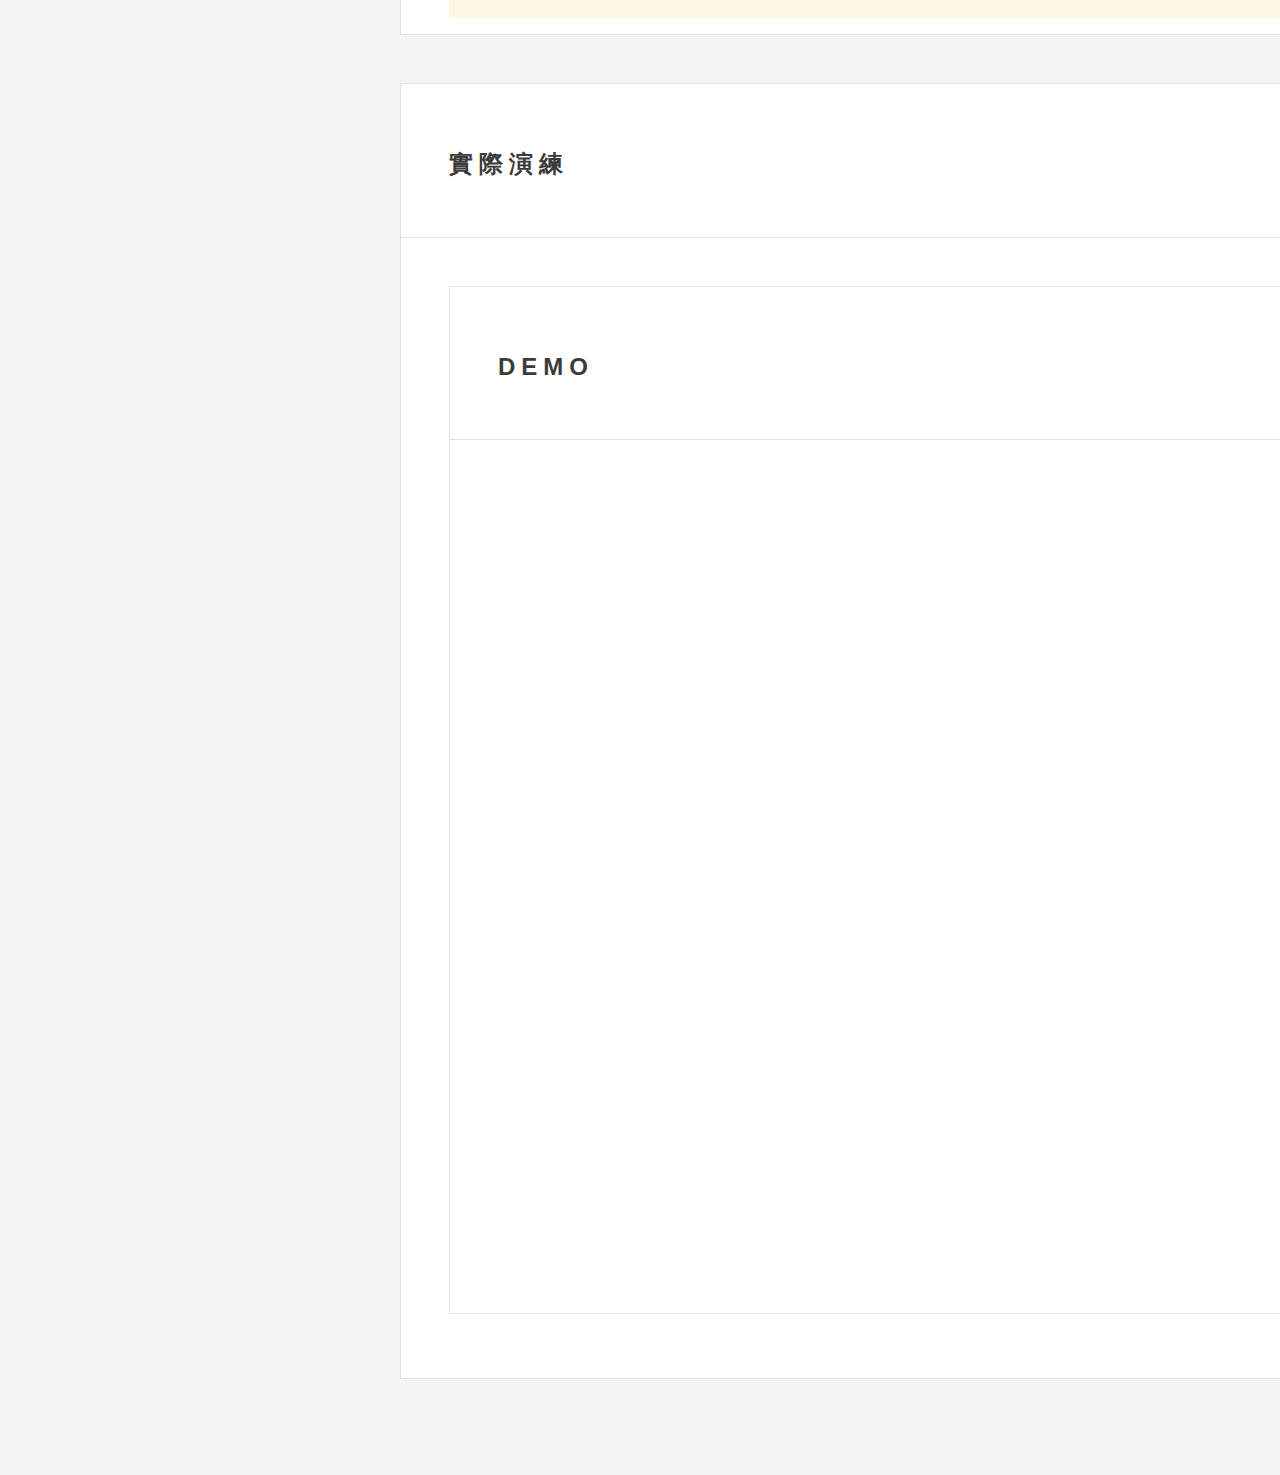
<file: finalReport/model.html>
<!DOCTYPE HTML>
<!--
	Future Imperfect by HTML5 UP
	html5up.net | @ajlkn
	Free for personal and commercial use under the CCA 3.0 license (html5up.net/license)
	https://html5up.net/future-imperfect
-->
<html>
	<head>
		<title>Data Science Final Project</title>
		<meta charset="utf-8" />
		<meta name="viewport" content="width=device-width, initial-scale=1, user-scalable=no" />
		<link rel="stylesheet" href="assets/css/main.css" />
	</head>
	<body class="is-preload">
		<!-- Wrapper -->
			<div id="wrapper">
				<!-- Header -->
					<header id="header">
						<h1><a href="#">期末報告 Group 1</a></h1>
						<nav class="links">
							<ul>
								<li><a href="index.html">背景介紹(Backgroud)</a></li>
								<li><a href="eda.html">探索性資料分析(EDA)</a></li>
								<li><a href="feature.html">特徵提取(Feature extraction)</a></li>
								<li><a href="model.html" class="selected">建立模組(Modeling)</a></li>
								<li><a href="demo.html">實際演練(Demo)</a></li>
								<li><a href="reference.html">參考資料(Reference)</a></li>
							</ul>
						</nav>
					</header>
				<!-- Main -->
				<div id="main" style="margin-left: 22em;">
					<a name="Section1"></a>
					<article class="post">
						<header>
							<div class="title">
								<h2>設定K-fold</h2>
							</div>
						</header>
						<h2 class="article_head">
							設定訓練模組為5-fold，進行交叉驗證
						</h2>
						<div class="article_code">
							ctrl <- trainControl(method = "cv", number = 5, savePredictions = "all", classProbs = TRUE)<br/>
						</div><br/>
					</article>
					<a name="Section2"></a>
					<article class="post">
						<header>
							<div class="title">
								<h2>建立訓練模組</h2>
							</div>
						</header>
						<h3 class="article_head">
							利用下列6種模型來訓練並進行比較
							<ul>
								<li>Logistic regression</li>
								<li>K nearest neighbors</li>
								<li>SVC Linear</li>
								<li>Gaussian Naive Bayes</li>
								<li>Decision Tree</li>
								<li>Random Forest Classifier</li>
							</ul>
						</h3>
						<img src="images/model_code_01.png" style="width: 100%;"><br/><br/>
					</article>
					
					<a name="Section3"></a>
					<article class="post">
						<header>
							<div class="title">
								<h2>訓練</h2>
							</div>
						</header>
						<h2 class="article_head">
							將訓練資料進行切分，80%作為訓練資料集，10%作為測試資料集，10%為驗證資料集。
						</h2>
						<div class="article_code">
							res_predictions <- predict(Training_model, newdata = data)<br/>
							res_accuracy <- sum(res_predictions == train_data$Survived) / nrow(train_data)<br/>
							<span class="comment_code"># Compute confusion metrics</span><br/>
							res_confusion <- confusionMatrix(res_predictions, train_data$Survived)$table<br/>
							<span class="comment_code"># Calculate F1 score, precision, and recall</span><br/>
							tp <- res_confusion[2, 2]<br/>
							fp <- res_confusion[1, 2]<br/>
							fn <- res_confusion[2, 1]<br/><br/>

							res_precision <- tp / (tp + fp)<br/>
							res_recall <- tp / (tp + fn)<br/>
							res_f1_score <- (2 * res_precision * res_recall) / (res_precision + res_recall)<br/><br/>
							
							<span class="comment_code"># Compute ROC AUC value</span><br/>
							res_predictions_prob <- predict(Training_model, newdata = train_data, type = "prob")[, 2]<br/>
							roc_obj <- roc(train_data$Survived, res_predictions_prob, quiet=TRUE)<br/>
							res_auc <- roc_obj$auc<br/><br/>
							
							predInfo <- c(accuracy = round(res_accuracy, digits = 4) , F1 = round(res_f1_score, digits = 4), precision = round(res_precision, digits = 4), recall = round(res_recall, digits = 4), auc = round(res_auc, digits = 4))<br/>
							
						</div><br/>
						<div class="article_comment">
							計算各個模組在不同資料集中的<b>Accuracy, F1 score, Precision, Recall</b>和<b>ACU ROC</b>的數值
						</div>
					</article>

					<a name="Section4"></a>
					<article class="post">
						<header>
							<div class="title">
								<h2>進行預測</h2>
							</div>
						</header>
						<h2 class="article_head">
							使用測試資料進行預測，並將結果輸出成CSV檔<br/>
						</h2>
						<div class="article_code">
							res_predictions <- predict(Training_model, newdata = test_data)<br/>
							<span class="comment_code"># Create predictions data frame</span><br/>
							dimensions <- dim(test_data)<br/>
							ids <- 0:(dimensions[1] - 1)<br/>
							predictions <- data.frame(Id = ids, Probability = res_predictions)<br/><br/>

							<span class="comment_code"># Define output file path</span><br/>
							output_file <- paste("predictions/", model_name, " prediction.csv", sep = "")<br/>
							out_f_path <- dirname(output_file)<br/><br/>

							<span class="comment_code"># Create output directory if it doesn't exist</span><br/>
							if (!dir.exists(out_f_path)) {<br/>
								&nbsp;&nbsp;&nbsp;&nbsp;dir.create(out_f_path, recursive = TRUE)<br/>
							}<br/>

							print(sprintf("Write predictions to CSV file. Path : %s ", output_file))<br/>
							write.csv(predictions, file = output_file, row.names = FALSE)_precision, digits = 4), recall = round(res_recall, digits = 4), auc = round(res_auc, digits = 4))<br/><br/>
						</div><br/>
						<div class="article_comment">
							CSV檔案會存放在<b>predictions</b>資料夾下，檔名為<b>模組名稱 prediction.csv</b>
						</div>
					</article>

					<a name="Section5"></a>
					<article class="post">
						<header>
							<div class="title">
								<h2>列出結果</h2>
							</div>
						</header>
						<img src="images/model_01.png" style="width: 100%;"><br/><br/>
						<div class="article_comment">
							從結果來看<b>Gaussian Naive Bayes</b>和<b>Random Forest Classifier</b>的模組預測較好
						</div>
					</article>
					
					<a name="Section6"></a>
					<article class="post">
						<header>
							<div class="title">
								<h2>實際演練</h2>
							</div>
						</header>
						<article class="post">
							<header>
								<div class="title">
									<h2><a href="https://nccueric.shinyapps.io/demo2/" target="_blank">Demo</a></h2>
								</div>
							</header>
							<iframe 
							src="https://nccueric.shinyapps.io/demo2/"
							width="100%"
							height="800px"
							>
						</iframe>
						</article>
					</article>					
				</div>
				<!-- Sidebar -->
				<section id="sidebar" style="position: fixed;left: 6em;">
					<!-- Posts List -->
						<section>
							<ul class="posts">
								<li>
									<article><header><h3><a href="#Section1">利用K-fold進行訓練</a></h3></header></article>
								</li>
								<li>
									<article><header><h3><a href="#Section2">建立訓練模組</a></h3></header></article>
								</li>
								<li>
									<article><header><h3><a href="#Section3">訓練</a></h3></header></article>
								</li>
								<li>
									<article><header><h3><a href="#Section4">進行預測</a></h3></header></article>
								</li>
								<li>
									<article><header><h3><a href="#Section5">列出結果</a></h3></header></article>
								</li>
								<li>
									<article><header><h3><a href="#Section6">實際演練</a></h3></header></article>
								</li>
							</ul>
						</section>
				</section>
			</div>

	</body>
</html>
</file>
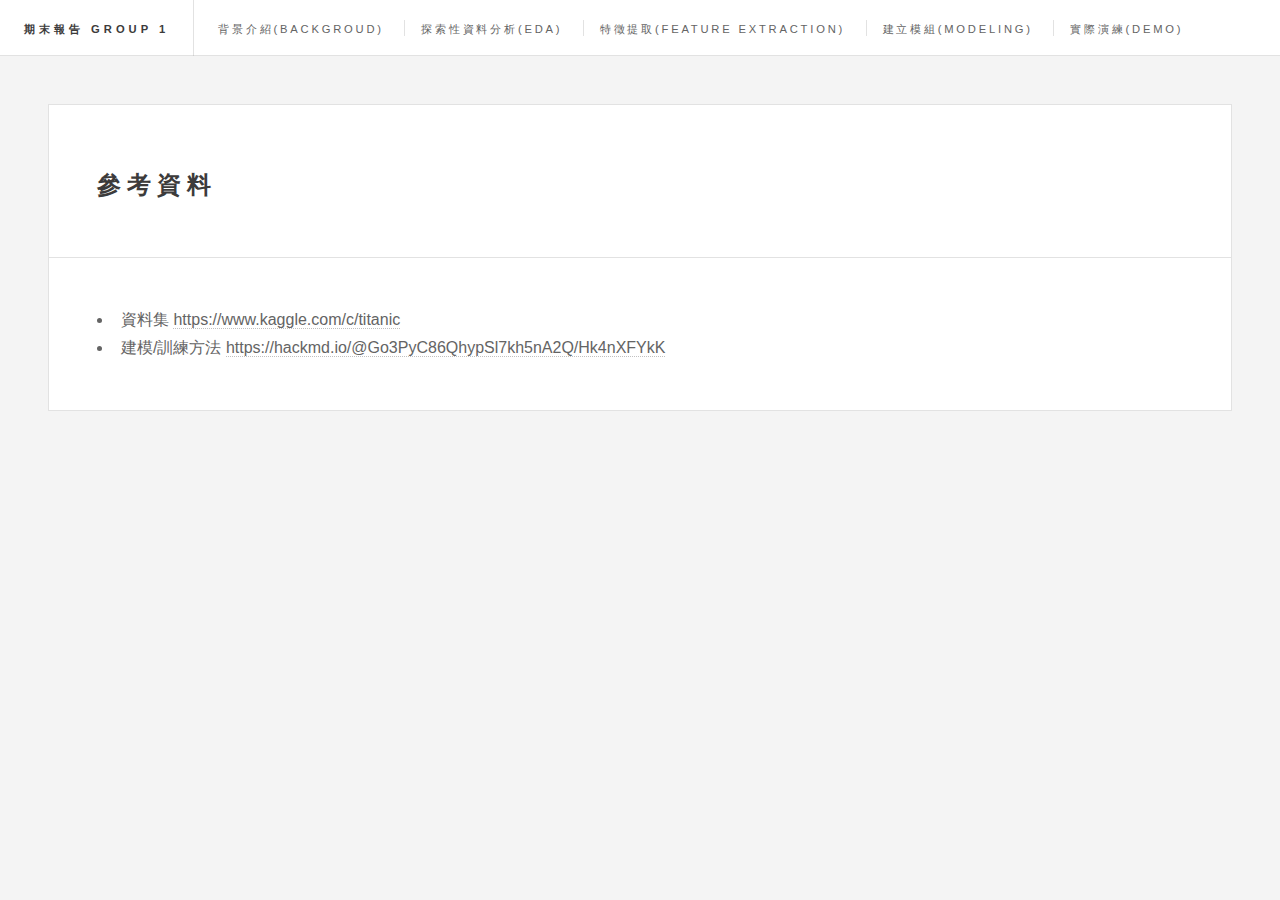
<file: finalReport/reference.html>
<!DOCTYPE HTML>
<!--
	Future Imperfect by HTML5 UP
	html5up.net | @ajlkn
	Free for personal and commercial use under the CCA 3.0 license (html5up.net/license)
	
	https://html5up.net/future-imperfect
	https://hackmd.io/@Go3PyC86QhypSl7kh5nA2Q/Hk4nXFYkK
-->
<html>
	<head>
		<title>Data Science Final Project</title>
		<meta charset="utf-8" />
		<meta name="viewport" content="width=device-width, initial-scale=1, user-scalable=no" />
		<link rel="stylesheet" href="assets/css/main.css" />
	</head>
	<body class="is-preload">

		<!-- Wrapper -->
			<div id="wrapper">
			<!-- Header -->
				<header id="header">
					<h1><a href="#">期末報告 Group 1</a></h1>
					<nav class="links">
						<ul>
							<li><a href="index.html">背景介紹(Backgroud)</a></li>
							<li><a href="eda.html">探索性資料分析(EDA)</a></li>
							<li><a href="feature.html">特徵提取(Feature extraction)</a></li>
							<li><a href="model.html">建立模組(Modeling)</a></li>
							<li><a href="demo.html">實際演練(Demo)</a></li>
							<li><a href="reference.html" class="selected">參考資料(Reference)</a></li>
						</ul>
					</nav>
				</header>
				<!-- Main -->
				<div id="main">
					<!-- Post -->
						<article class="post">
							<header>
								<div class="title">
									<h2>參考資料</h2>
								</div>
							</header>
							<ul>
								<li>資料集 <a href="https://www.kaggle.com/c/titanic">https://www.kaggle.com/c/titanic</a></li>
								<li>建模/訓練方法 <a href="https://hackmd.io/@Go3PyC86QhypSl7kh5nA2Q/Hk4nXFYkK">https://hackmd.io/@Go3PyC86QhypSl7kh5nA2Q/Hk4nXFYkK</a></li>
							</ul>
						</article>

				</div>
			</div>

	</body>
</html>
</file>
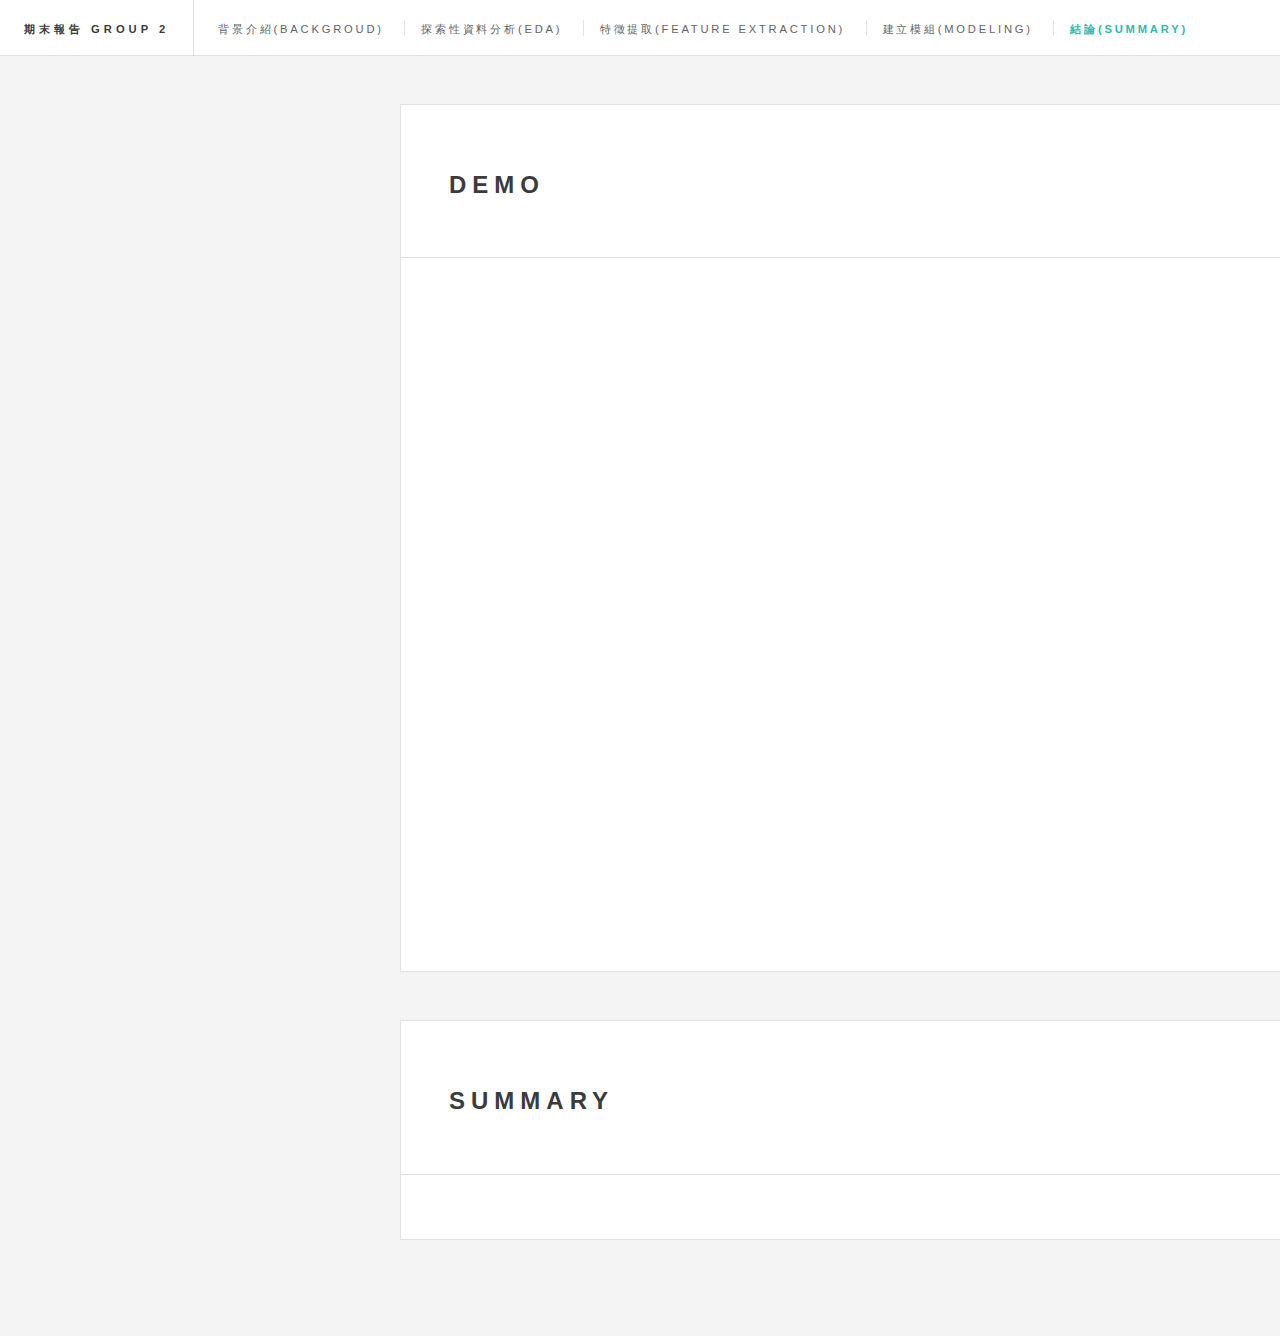
<file: finalReport/summary.html>
<!DOCTYPE HTML>
<!--
	Future Imperfect by HTML5 UP
	html5up.net | @ajlkn
	Free for personal and commercial use under the CCA 3.0 license (html5up.net/license)
	https://html5up.net/future-imperfect
-->
<html>
	<head>
		<title>Data Science Final Project</title>
		<meta charset="utf-8" />
		<meta name="viewport" content="width=device-width, initial-scale=1, user-scalable=no" />
		<link rel="stylesheet" href="assets/css/main.css" />
	</head>
	<body class="is-preload">
		<!-- Wrapper -->
			<div id="wrapper">
				<!-- Header -->
					<header id="header">
						<h1><a href="#">期末報告 Group 2</a></h1>
						<nav class="links">
							<ul>
								<li><a href="index.html">背景介紹(Backgroud)</a></li>
								<li><a href="eda.html">探索性資料分析(EDA)</a></li>
								<li><a href="feature.html">特徵提取(Feature extraction)</a></li>
								<li><a href="model.html">建立模組(Modeling)</a></li>
								<li><a href="summary.html" class="selected">結論(Summary)</a></li>
								<li><a href="reference.html">參考資料(Reference)</a></li>
							</ul>
						</nav>
					</header>
				<!-- Main -->
				<div id="main" style="margin-left: 22em;">
					<a name="Section1"></a>
					<article class="post" style="height: 100%;">
						<header>
							<div class="title">
								<h2>Demo</h2>
							</div>
						</header>
						<iframe 
							src="https://nccueric.shinyapps.io/group1/"
							width="100%"
							height="640px"
							>
						</iframe>
					</article>
					<a name="Section2"></a>
					<article class="post">
						<header>
							<div class="title">
								<h2>Summary</h2>
							</div>
						</header>
						
					</article>
				</div>
				<!-- Sidebar -->
				<section id="sidebar" style="position: fixed;left: 6em;">
					<!-- Posts List -->
						<section>
							<ul class="posts">
								<li>
									<article><header><h3><a href="#Section1">Demo</a></h3></header></article>
								</li>
								<li>
									<article><header><h3><a href="#Section2">結論</a></h3></header></article>
								</li>
							</ul>
						</section>
				</section>
			</div>

	</body>
</html>
</file>
<file: finalReport/assets/css/main.css>
html, body, div, span, applet, object,
iframe, h1, h2, h3, h4, h5, h6, p, blockquote,
pre, a, abbr, acronym, address, big, cite,
code, del, dfn, em, img, ins, kbd, q, s, samp,
small, strike, strong, sub, sup, tt, var, b,
u, i, center, dl, dt, dd, ol, ul, li, fieldset,
form, label, legend, table, caption, tbody,
tfoot, thead, tr, th, td, article, aside,
canvas, details, embed, figure, figcaption,
footer, header, hgroup, menu, nav, output, ruby,
section, summary, time, mark, audio, video {
	margin: 0;
	padding: 0;
	border: 0;
	font-size: 100%;
	font: inherit;
	vertical-align: baseline;}

article, aside, details, figcaption, figure,
footer, header, hgroup, menu, nav, section {
	display: block;}

body {
	line-height: 1;
}

ol, ul {
	list-style: none;
}

blockquote, q {
	quotes: none;
}

	blockquote:before, blockquote:after, q:before, q:after {
		content: '';
		content: none;
	}

table {
	border-collapse: collapse;
	border-spacing: 0;
}

body {
	-webkit-text-size-adjust: none;
}

mark {
	background-color: transparent;
	color: inherit;
}

input::-moz-focus-inner {
	border: 0;
	padding: 0;
}

input, select, textarea {
	-moz-appearance: none;
	-webkit-appearance: none;
	-ms-appearance: none;
	appearance: none;
}

/* Basic */

	@-ms-viewport {
		width: device-width;
	}

	body {
		-ms-overflow-style: scrollbar;
	}

	@media screen and (max-width: 480px) {

		html, body {
			min-width: 320px;
		}

	}

	html {
		box-sizing: border-box;
	}

	*, *:before, *:after {
		box-sizing: inherit;
	}

	body {
		background: #f4f4f4;
	}

		body.is-preload *, body.is-preload *:before, body.is-preload *:after {
			-moz-animation: none !important;
			-webkit-animation: none !important;
			-ms-animation: none !important;
			animation: none !important;
			-moz-transition: none !important;
			-webkit-transition: none !important;
			-ms-transition: none !important;
			transition: none !important;
		}

/* Type */

	body, input, select, textarea {
		color: #646464;
		font-family: "Source Sans Pro", Helvetica, sans-serif;
		font-size: 14pt;
		font-weight: 400;
		line-height: 1.75;
	}

		@media screen and (max-width: 1680px) {

			body, input, select, textarea {
				font-size: 12pt;
			}

		}

		@media screen and (max-width: 1280px) {

			body, input, select, textarea {
				font-size: 12pt;
			}

		}

		@media screen and (max-width: 980px) {

			body, input, select, textarea {
				font-size: 12pt;
			}

		}

		@media screen and (max-width: 736px) {

			body, input, select, textarea {
				font-size: 12pt;
			}

		}

		@media screen and (max-width: 480px) {

			body, input, select, textarea {
				font-size: 12pt;
			}

		}

	a {
		-moz-transition: color 0.2s ease, border-bottom-color 0.2s ease;
		-webkit-transition: color 0.2s ease, border-bottom-color 0.2s ease;
		-ms-transition: color 0.2s ease, border-bottom-color 0.2s ease;
		transition: color 0.2s ease, border-bottom-color 0.2s ease;
		border-bottom: dotted 1px rgba(160, 160, 160, 0.65);
		color: inherit;
		text-decoration: none;
	}

		a:before {
			-moz-transition: color 0.2s ease;
			-webkit-transition: color 0.2s ease;
			-ms-transition: color 0.2s ease;
			transition: color 0.2s ease;
		}

		a:hover {
			border-bottom-color: transparent;
			color: #2ebaae !important;
		}

			a:hover:before {
				color: #2ebaae !important;
			}

	strong, b {
		color: #3c3b3b;
		font-weight: 700;
	}

	em, i {
		font-style: italic;
	}

	p {
		margin: 0 0 2em 0;
	}

	h1, h2, h3, h4, h5, h6 {
		color: #3c3b3b;
		font-family: "Raleway", Helvetica, sans-serif;
		font-weight: 800;
		letter-spacing: 0.25em;
		line-height: 1.65;
		margin: 0 0 1em 0;
		text-transform: uppercase;
	}

		h1 a, h2 a, h3 a, h4 a, h5 a, h6 a {
			color: inherit;
			border-bottom: 0;
		}

	h2 {
		font-size: 1.1em;
	}

	h3 {
		font-size: 0.9em;
	}

	h4 {
		font-size: 0.7em;
	}

	h5 {
		font-size: 0.7em;
	}

	h6 {
		font-size: 0.7em;
	}

	sub {
		font-size: 0.8em;
		position: relative;
		top: 0.5em;
	}

	sup {
		font-size: 0.8em;
		position: relative;
		top: -0.5em;
	}

	blockquote {
		border-left: solid 4px rgba(160, 160, 160, 0.3);
		font-style: italic;
		margin: 0 0 2em 0;
		padding: 0.5em 0 0.5em 2em;
	}

	code {
		background: rgba(160, 160, 160, 0.075);
		border: solid 1px rgba(160, 160, 160, 0.3);
		font-family: "Courier New", monospace;
		font-size: 0.9em;
		margin: 0 0.25em;
		padding: 0.25em 0.65em;
	}

	pre {
		-webkit-overflow-scrolling: touch;
		font-family: "Courier New", monospace;
		font-size: 0.9em;
		margin: 0 0 2em 0;
	}

		pre code {
			display: block;
			line-height: 1.75em;
			padding: 1em 1.5em;
			overflow-x: auto;
		}

	hr {
		border: 0;
		border-bottom: solid 1px rgba(160, 160, 160, 0.3);
		margin: 2em 0;
	}

		hr.major {
			margin: 3em 0;
		}

	.align-left {
		text-align: left;
	}

	.align-center {
		text-align: center;
	}

	.align-right {
		text-align: right;
	}

/* Row */

	.row {
		display: flex;
		flex-wrap: wrap;
		box-sizing: border-box;
		align-items: stretch;
	}

		.row > * {
			box-sizing: border-box;
		}

		.row.gtr-uniform > * > :last-child {
			margin-bottom: 0;
		}

		.row.aln-left {
			justify-content: flex-start;
		}

		.row.aln-center {
			justify-content: center;
		}

		.row.aln-right {
			justify-content: flex-end;
		}

		.row.aln-top {
			align-items: flex-start;
		}

		.row.aln-middle {
			align-items: center;
		}

		.row.aln-bottom {
			align-items: flex-end;
		}

		.row > .imp {
			order: -1;
		}

		.row > .col-1 {
			width: 8.33333%;
		}

		.row > .off-1 {
			margin-left: 8.33333%;
		}

		.row > .col-2 {
			width: 16.66667%;
		}

		.row > .off-2 {
			margin-left: 16.66667%;
		}

		.row > .col-3 {
			width: 25%;
		}

		.row > .off-3 {
			margin-left: 25%;
		}

		.row > .col-4 {
			width: 33.33333%;
		}

		.row > .off-4 {
			margin-left: 33.33333%;
		}

		.row > .col-5 {
			width: 41.66667%;
		}

		.row > .off-5 {
			margin-left: 41.66667%;
		}

		.row > .col-6 {
			width: 50%;
		}

		.row > .off-6 {
			margin-left: 50%;
		}

		.row > .col-7 {
			width: 58.33333%;
		}

		.row > .off-7 {
			margin-left: 58.33333%;
		}

		.row > .col-8 {
			width: 66.66667%;
		}

		.row > .off-8 {
			margin-left: 66.66667%;
		}

		.row > .col-9 {
			width: 75%;
		}

		.row > .off-9 {
			margin-left: 75%;
		}

		.row > .col-10 {
			width: 83.33333%;
		}

		.row > .off-10 {
			margin-left: 83.33333%;
		}

		.row > .col-11 {
			width: 91.66667%;
		}

		.row > .off-11 {
			margin-left: 91.66667%;
		}

		.row > .col-12 {
			width: 100%;
		}

		.row > .off-12 {
			margin-left: 100%;
		}

		.row.gtr-0 {
			margin-top: 0;
			margin-left: 0em;
		}

			.row.gtr-0 > * {
				padding: 0 0 0 0em;
			}

			.row.gtr-0.gtr-uniform {
				margin-top: 0em;
			}

				.row.gtr-0.gtr-uniform > * {
					padding-top: 0em;
				}

		.row.gtr-25 {
			margin-top: 0;
			margin-left: -0.25em;
		}

			.row.gtr-25 > * {
				padding: 0 0 0 0.25em;
			}

			.row.gtr-25.gtr-uniform {
				margin-top: -0.25em;
			}

				.row.gtr-25.gtr-uniform > * {
					padding-top: 0.25em;
				}

		.row.gtr-50 {
			margin-top: 0;
			margin-left: -0.5em;
		}

			.row.gtr-50 > * {
				padding: 0 0 0 0.5em;
			}

			.row.gtr-50.gtr-uniform {
				margin-top: -0.5em;
			}

				.row.gtr-50.gtr-uniform > * {
					padding-top: 0.5em;
				}

		.row {
			margin-top: 0;
			margin-left: -1em;
		}

			.row > * {
				padding: 0 0 0 1em;
			}

			.row.gtr-uniform {
				margin-top: -1em;
			}

				.row.gtr-uniform > * {
					padding-top: 1em;
				}

		.row.gtr-150 {
			margin-top: 0;
			margin-left: -1.5em;
		}

			.row.gtr-150 > * {
				padding: 0 0 0 1.5em;
			}

			.row.gtr-150.gtr-uniform {
				margin-top: -1.5em;
			}

				.row.gtr-150.gtr-uniform > * {
					padding-top: 1.5em;
				}

		.row.gtr-200 {
			margin-top: 0;
			margin-left: -2em;
		}

			.row.gtr-200 > * {
				padding: 0 0 0 2em;
			}

			.row.gtr-200.gtr-uniform {
				margin-top: -2em;
			}

				.row.gtr-200.gtr-uniform > * {
					padding-top: 2em;
				}

		@media screen and (max-width: 1680px) {

			.row {
				display: flex;
				flex-wrap: wrap;
				box-sizing: border-box;
				align-items: stretch;
			}

				.row > * {
					box-sizing: border-box;
				}

				.row.gtr-uniform > * > :last-child {
					margin-bottom: 0;
				}

				.row.aln-left {
					justify-content: flex-start;
				}

				.row.aln-center {
					justify-content: center;
				}

				.row.aln-right {
					justify-content: flex-end;
				}

				.row.aln-top {
					align-items: flex-start;
				}

				.row.aln-middle {
					align-items: center;
				}

				.row.aln-bottom {
					align-items: flex-end;
				}

				.row > .imp-xlarge {
					order: -1;
				}

				.row > .col-1-xlarge {
					width: 8.33333%;
				}

				.row > .off-1-xlarge {
					margin-left: 8.33333%;
				}

				.row > .col-2-xlarge {
					width: 16.66667%;
				}

				.row > .off-2-xlarge {
					margin-left: 16.66667%;
				}

				.row > .col-3-xlarge {
					width: 25%;
				}

				.row > .off-3-xlarge {
					margin-left: 25%;
				}

				.row > .col-4-xlarge {
					width: 33.33333%;
				}

				.row > .off-4-xlarge {
					margin-left: 33.33333%;
				}

				.row > .col-5-xlarge {
					width: 41.66667%;
				}

				.row > .off-5-xlarge {
					margin-left: 41.66667%;
				}

				.row > .col-6-xlarge {
					width: 50%;
				}

				.row > .off-6-xlarge {
					margin-left: 50%;
				}

				.row > .col-7-xlarge {
					width: 58.33333%;
				}

				.row > .off-7-xlarge {
					margin-left: 58.33333%;
				}

				.row > .col-8-xlarge {
					width: 66.66667%;
				}

				.row > .off-8-xlarge {
					margin-left: 66.66667%;
				}

				.row > .col-9-xlarge {
					width: 75%;
				}

				.row > .off-9-xlarge {
					margin-left: 75%;
				}

				.row > .col-10-xlarge {
					width: 83.33333%;
				}

				.row > .off-10-xlarge {
					margin-left: 83.33333%;
				}

				.row > .col-11-xlarge {
					width: 91.66667%;
				}

				.row > .off-11-xlarge {
					margin-left: 91.66667%;
				}

				.row > .col-12-xlarge {
					width: 100%;
				}

				.row > .off-12-xlarge {
					margin-left: 100%;
				}

				.row.gtr-0 {
					margin-top: 0;
					margin-left: 0em;
				}

					.row.gtr-0 > * {
						padding: 0 0 0 0em;
					}

					.row.gtr-0.gtr-uniform {
						margin-top: 0em;
					}

						.row.gtr-0.gtr-uniform > * {
							padding-top: 0em;
						}

				.row.gtr-25 {
					margin-top: 0;
					margin-left: -0.25em;
				}

					.row.gtr-25 > * {
						padding: 0 0 0 0.25em;
					}

					.row.gtr-25.gtr-uniform {
						margin-top: -0.25em;
					}

						.row.gtr-25.gtr-uniform > * {
							padding-top: 0.25em;
						}

				.row.gtr-50 {
					margin-top: 0;
					margin-left: -0.5em;
				}

					.row.gtr-50 > * {
						padding: 0 0 0 0.5em;
					}

					.row.gtr-50.gtr-uniform {
						margin-top: -0.5em;
					}

						.row.gtr-50.gtr-uniform > * {
							padding-top: 0.5em;
						}

				.row {
					margin-top: 0;
					margin-left: -1em;
				}

					.row > * {
						padding: 0 0 0 1em;
					}

					.row.gtr-uniform {
						margin-top: -1em;
					}

						.row.gtr-uniform > * {
							padding-top: 1em;
						}

				.row.gtr-150 {
					margin-top: 0;
					margin-left: -1.5em;
				}

					.row.gtr-150 > * {
						padding: 0 0 0 1.5em;
					}

					.row.gtr-150.gtr-uniform {
						margin-top: -1.5em;
					}

						.row.gtr-150.gtr-uniform > * {
							padding-top: 1.5em;
						}

				.row.gtr-200 {
					margin-top: 0;
					margin-left: -2em;
				}

					.row.gtr-200 > * {
						padding: 0 0 0 2em;
					}

					.row.gtr-200.gtr-uniform {
						margin-top: -2em;
					}

						.row.gtr-200.gtr-uniform > * {
							padding-top: 2em;
						}

		}

		@media screen and (max-width: 1280px) {

			.row {
				display: flex;
				flex-wrap: wrap;
				box-sizing: border-box;
				align-items: stretch;
			}

				.row > * {
					box-sizing: border-box;
				}

				.row.gtr-uniform > * > :last-child {
					margin-bottom: 0;
				}

				.row.aln-left {
					justify-content: flex-start;
				}

				.row.aln-center {
					justify-content: center;
				}

				.row.aln-right {
					justify-content: flex-end;
				}

				.row.aln-top {
					align-items: flex-start;
				}

				.row.aln-middle {
					align-items: center;
				}

				.row.aln-bottom {
					align-items: flex-end;
				}

				.row > .imp-large {
					order: -1;
				}

				.row > .col-1-large {
					width: 8.33333%;
				}

				.row > .off-1-large {
					margin-left: 8.33333%;
				}

				.row > .col-2-large {
					width: 16.66667%;
				}

				.row > .off-2-large {
					margin-left: 16.66667%;
				}

				.row > .col-3-large {
					width: 25%;
				}

				.row > .off-3-large {
					margin-left: 25%;
				}

				.row > .col-4-large {
					width: 33.33333%;
				}

				.row > .off-4-large {
					margin-left: 33.33333%;
				}

				.row > .col-5-large {
					width: 41.66667%;
				}

				.row > .off-5-large {
					margin-left: 41.66667%;
				}

				.row > .col-6-large {
					width: 50%;
				}

				.row > .off-6-large {
					margin-left: 50%;
				}

				.row > .col-7-large {
					width: 58.33333%;
				}

				.row > .off-7-large {
					margin-left: 58.33333%;
				}

				.row > .col-8-large {
					width: 66.66667%;
				}

				.row > .off-8-large {
					margin-left: 66.66667%;
				}

				.row > .col-9-large {
					width: 75%;
				}

				.row > .off-9-large {
					margin-left: 75%;
				}

				.row > .col-10-large {
					width: 83.33333%;
				}

				.row > .off-10-large {
					margin-left: 83.33333%;
				}

				.row > .col-11-large {
					width: 91.66667%;
				}

				.row > .off-11-large {
					margin-left: 91.66667%;
				}

				.row > .col-12-large {
					width: 100%;
				}

				.row > .off-12-large {
					margin-left: 100%;
				}

				.row.gtr-0 {
					margin-top: 0;
					margin-left: 0em;
				}

					.row.gtr-0 > * {
						padding: 0 0 0 0em;
					}

					.row.gtr-0.gtr-uniform {
						margin-top: 0em;
					}

						.row.gtr-0.gtr-uniform > * {
							padding-top: 0em;
						}

				.row.gtr-25 {
					margin-top: 0;
					margin-left: -0.25em;
				}

					.row.gtr-25 > * {
						padding: 0 0 0 0.25em;
					}

					.row.gtr-25.gtr-uniform {
						margin-top: -0.25em;
					}

						.row.gtr-25.gtr-uniform > * {
							padding-top: 0.25em;
						}

				.row.gtr-50 {
					margin-top: 0;
					margin-left: -0.5em;
				}

					.row.gtr-50 > * {
						padding: 0 0 0 0.5em;
					}

					.row.gtr-50.gtr-uniform {
						margin-top: -0.5em;
					}

						.row.gtr-50.gtr-uniform > * {
							padding-top: 0.5em;
						}

				.row {
					margin-top: 0;
					margin-left: -1em;
				}

					.row > * {
						padding: 0 0 0 1em;
					}

					.row.gtr-uniform {
						margin-top: -1em;
					}

						.row.gtr-uniform > * {
							padding-top: 1em;
						}

				.row.gtr-150 {
					margin-top: 0;
					margin-left: -1.5em;
				}

					.row.gtr-150 > * {
						padding: 0 0 0 1.5em;
					}

					.row.gtr-150.gtr-uniform {
						margin-top: -1.5em;
					}

						.row.gtr-150.gtr-uniform > * {
							padding-top: 1.5em;
						}

				.row.gtr-200 {
					margin-top: 0;
					margin-left: -2em;
				}

					.row.gtr-200 > * {
						padding: 0 0 0 2em;
					}

					.row.gtr-200.gtr-uniform {
						margin-top: -2em;
					}

						.row.gtr-200.gtr-uniform > * {
							padding-top: 2em;
						}

		}

		@media screen and (max-width: 980px) {

			.row {
				display: flex;
				flex-wrap: wrap;
				box-sizing: border-box;
				align-items: stretch;
			}

				.row > * {
					box-sizing: border-box;
				}

				.row.gtr-uniform > * > :last-child {
					margin-bottom: 0;
				}

				.row.aln-left {
					justify-content: flex-start;
				}

				.row.aln-center {
					justify-content: center;
				}

				.row.aln-right {
					justify-content: flex-end;
				}

				.row.aln-top {
					align-items: flex-start;
				}

				.row.aln-middle {
					align-items: center;
				}

				.row.aln-bottom {
					align-items: flex-end;
				}

				.row > .imp-medium {
					order: -1;
				}

				.row > .col-1-medium {
					width: 8.33333%;
				}

				.row > .off-1-medium {
					margin-left: 8.33333%;
				}

				.row > .col-2-medium {
					width: 16.66667%;
				}

				.row > .off-2-medium {
					margin-left: 16.66667%;
				}

				.row > .col-3-medium {
					width: 25%;
				}

				.row > .off-3-medium {
					margin-left: 25%;
				}

				.row > .col-4-medium {
					width: 33.33333%;
				}

				.row > .off-4-medium {
					margin-left: 33.33333%;
				}

				.row > .col-5-medium {
					width: 41.66667%;
				}

				.row > .off-5-medium {
					margin-left: 41.66667%;
				}

				.row > .col-6-medium {
					width: 50%;
				}

				.row > .off-6-medium {
					margin-left: 50%;
				}

				.row > .col-7-medium {
					width: 58.33333%;
				}

				.row > .off-7-medium {
					margin-left: 58.33333%;
				}

				.row > .col-8-medium {
					width: 66.66667%;
				}

				.row > .off-8-medium {
					margin-left: 66.66667%;
				}

				.row > .col-9-medium {
					width: 75%;
				}

				.row > .off-9-medium {
					margin-left: 75%;
				}

				.row > .col-10-medium {
					width: 83.33333%;
				}

				.row > .off-10-medium {
					margin-left: 83.33333%;
				}

				.row > .col-11-medium {
					width: 91.66667%;
				}

				.row > .off-11-medium {
					margin-left: 91.66667%;
				}

				.row > .col-12-medium {
					width: 100%;
				}

				.row > .off-12-medium {
					margin-left: 100%;
				}

				.row.gtr-0 {
					margin-top: 0;
					margin-left: 0em;
				}

					.row.gtr-0 > * {
						padding: 0 0 0 0em;
					}

					.row.gtr-0.gtr-uniform {
						margin-top: 0em;
					}

						.row.gtr-0.gtr-uniform > * {
							padding-top: 0em;
						}

				.row.gtr-25 {
					margin-top: 0;
					margin-left: -0.25em;
				}

					.row.gtr-25 > * {
						padding: 0 0 0 0.25em;
					}

					.row.gtr-25.gtr-uniform {
						margin-top: -0.25em;
					}

						.row.gtr-25.gtr-uniform > * {
							padding-top: 0.25em;
						}

				.row.gtr-50 {
					margin-top: 0;
					margin-left: -0.5em;
				}

					.row.gtr-50 > * {
						padding: 0 0 0 0.5em;
					}

					.row.gtr-50.gtr-uniform {
						margin-top: -0.5em;
					}

						.row.gtr-50.gtr-uniform > * {
							padding-top: 0.5em;
						}

				.row {
					margin-top: 0;
					margin-left: -1em;
				}

					.row > * {
						padding: 0 0 0 1em;
					}

					.row.gtr-uniform {
						margin-top: -1em;
					}

						.row.gtr-uniform > * {
							padding-top: 1em;
						}

				.row.gtr-150 {
					margin-top: 0;
					margin-left: -1.5em;
				}

					.row.gtr-150 > * {
						padding: 0 0 0 1.5em;
					}

					.row.gtr-150.gtr-uniform {
						margin-top: -1.5em;
					}

						.row.gtr-150.gtr-uniform > * {
							padding-top: 1.5em;
						}

				.row.gtr-200 {
					margin-top: 0;
					margin-left: -2em;
				}

					.row.gtr-200 > * {
						padding: 0 0 0 2em;
					}

					.row.gtr-200.gtr-uniform {
						margin-top: -2em;
					}

						.row.gtr-200.gtr-uniform > * {
							padding-top: 2em;
						}

		}

		@media screen and (max-width: 736px) {

			.row {
				display: flex;
				flex-wrap: wrap;
				box-sizing: border-box;
				align-items: stretch;
			}

				.row > * {
					box-sizing: border-box;
				}

				.row.gtr-uniform > * > :last-child {
					margin-bottom: 0;
				}

				.row.aln-left {
					justify-content: flex-start;
				}

				.row.aln-center {
					justify-content: center;
				}

				.row.aln-right {
					justify-content: flex-end;
				}

				.row.aln-top {
					align-items: flex-start;
				}

				.row.aln-middle {
					align-items: center;
				}

				.row.aln-bottom {
					align-items: flex-end;
				}

				.row > .imp-small {
					order: -1;
				}

				.row > .col-1-small {
					width: 8.33333%;
				}

				.row > .off-1-small {
					margin-left: 8.33333%;
				}

				.row > .col-2-small {
					width: 16.66667%;
				}

				.row > .off-2-small {
					margin-left: 16.66667%;
				}

				.row > .col-3-small {
					width: 25%;
				}

				.row > .off-3-small {
					margin-left: 25%;
				}

				.row > .col-4-small {
					width: 33.33333%;
				}

				.row > .off-4-small {
					margin-left: 33.33333%;
				}

				.row > .col-5-small {
					width: 41.66667%;
				}

				.row > .off-5-small {
					margin-left: 41.66667%;
				}

				.row > .col-6-small {
					width: 50%;
				}

				.row > .off-6-small {
					margin-left: 50%;
				}

				.row > .col-7-small {
					width: 58.33333%;
				}

				.row > .off-7-small {
					margin-left: 58.33333%;
				}

				.row > .col-8-small {
					width: 66.66667%;
				}

				.row > .off-8-small {
					margin-left: 66.66667%;
				}

				.row > .col-9-small {
					width: 75%;
				}

				.row > .off-9-small {
					margin-left: 75%;
				}

				.row > .col-10-small {
					width: 83.33333%;
				}

				.row > .off-10-small {
					margin-left: 83.33333%;
				}

				.row > .col-11-small {
					width: 91.66667%;
				}

				.row > .off-11-small {
					margin-left: 91.66667%;
				}

				.row > .col-12-small {
					width: 100%;
				}

				.row > .off-12-small {
					margin-left: 100%;
				}

				.row.gtr-0 {
					margin-top: 0;
					margin-left: 0em;
				}

					.row.gtr-0 > * {
						padding: 0 0 0 0em;
					}

					.row.gtr-0.gtr-uniform {
						margin-top: 0em;
					}

						.row.gtr-0.gtr-uniform > * {
							padding-top: 0em;
						}

				.row.gtr-25 {
					margin-top: 0;
					margin-left: -0.25em;
				}

					.row.gtr-25 > * {
						padding: 0 0 0 0.25em;
					}

					.row.gtr-25.gtr-uniform {
						margin-top: -0.25em;
					}

						.row.gtr-25.gtr-uniform > * {
							padding-top: 0.25em;
						}

				.row.gtr-50 {
					margin-top: 0;
					margin-left: -0.5em;
				}

					.row.gtr-50 > * {
						padding: 0 0 0 0.5em;
					}

					.row.gtr-50.gtr-uniform {
						margin-top: -0.5em;
					}

						.row.gtr-50.gtr-uniform > * {
							padding-top: 0.5em;
						}

				.row {
					margin-top: 0;
					margin-left: -1em;
				}

					.row > * {
						padding: 0 0 0 1em;
					}

					.row.gtr-uniform {
						margin-top: -1em;
					}

						.row.gtr-uniform > * {
							padding-top: 1em;
						}

				.row.gtr-150 {
					margin-top: 0;
					margin-left: -1.5em;
				}

					.row.gtr-150 > * {
						padding: 0 0 0 1.5em;
					}

					.row.gtr-150.gtr-uniform {
						margin-top: -1.5em;
					}

						.row.gtr-150.gtr-uniform > * {
							padding-top: 1.5em;
						}

				.row.gtr-200 {
					margin-top: 0;
					margin-left: -2em;
				}

					.row.gtr-200 > * {
						padding: 0 0 0 2em;
					}

					.row.gtr-200.gtr-uniform {
						margin-top: -2em;
					}

						.row.gtr-200.gtr-uniform > * {
							padding-top: 2em;
						}

		}

		@media screen and (max-width: 480px) {

			.row {
				display: flex;
				flex-wrap: wrap;
				box-sizing: border-box;
				align-items: stretch;
			}

				.row > * {
					box-sizing: border-box;
				}

				.row.gtr-uniform > * > :last-child {
					margin-bottom: 0;
				}

				.row.aln-left {
					justify-content: flex-start;
				}

				.row.aln-center {
					justify-content: center;
				}

				.row.aln-right {
					justify-content: flex-end;
				}

				.row.aln-top {
					align-items: flex-start;
				}

				.row.aln-middle {
					align-items: center;
				}

				.row.aln-bottom {
					align-items: flex-end;
				}

				.row > .imp-xsmall {
					order: -1;
				}

				.row > .col-1-xsmall {
					width: 8.33333%;
				}

				.row > .off-1-xsmall {
					margin-left: 8.33333%;
				}

				.row > .col-2-xsmall {
					width: 16.66667%;
				}

				.row > .off-2-xsmall {
					margin-left: 16.66667%;
				}

				.row > .col-3-xsmall {
					width: 25%;
				}

				.row > .off-3-xsmall {
					margin-left: 25%;
				}

				.row > .col-4-xsmall {
					width: 33.33333%;
				}

				.row > .off-4-xsmall {
					margin-left: 33.33333%;
				}

				.row > .col-5-xsmall {
					width: 41.66667%;
				}

				.row > .off-5-xsmall {
					margin-left: 41.66667%;
				}

				.row > .col-6-xsmall {
					width: 50%;
				}

				.row > .off-6-xsmall {
					margin-left: 50%;
				}

				.row > .col-7-xsmall {
					width: 58.33333%;
				}

				.row > .off-7-xsmall {
					margin-left: 58.33333%;
				}

				.row > .col-8-xsmall {
					width: 66.66667%;
				}

				.row > .off-8-xsmall {
					margin-left: 66.66667%;
				}

				.row > .col-9-xsmall {
					width: 75%;
				}

				.row > .off-9-xsmall {
					margin-left: 75%;
				}

				.row > .col-10-xsmall {
					width: 83.33333%;
				}

				.row > .off-10-xsmall {
					margin-left: 83.33333%;
				}

				.row > .col-11-xsmall {
					width: 91.66667%;
				}

				.row > .off-11-xsmall {
					margin-left: 91.66667%;
				}

				.row > .col-12-xsmall {
					width: 100%;
				}

				.row > .off-12-xsmall {
					margin-left: 100%;
				}

				.row.gtr-0 {
					margin-top: 0;
					margin-left: 0em;
				}

					.row.gtr-0 > * {
						padding: 0 0 0 0em;
					}

					.row.gtr-0.gtr-uniform {
						margin-top: 0em;
					}

						.row.gtr-0.gtr-uniform > * {
							padding-top: 0em;
						}

				.row.gtr-25 {
					margin-top: 0;
					margin-left: -0.25em;
				}

					.row.gtr-25 > * {
						padding: 0 0 0 0.25em;
					}

					.row.gtr-25.gtr-uniform {
						margin-top: -0.25em;
					}

						.row.gtr-25.gtr-uniform > * {
							padding-top: 0.25em;
						}

				.row.gtr-50 {
					margin-top: 0;
					margin-left: -0.5em;
				}

					.row.gtr-50 > * {
						padding: 0 0 0 0.5em;
					}

					.row.gtr-50.gtr-uniform {
						margin-top: -0.5em;
					}

						.row.gtr-50.gtr-uniform > * {
							padding-top: 0.5em;
						}

				.row {
					margin-top: 0;
					margin-left: -1em;
				}

					.row > * {
						padding: 0 0 0 1em;
					}

					.row.gtr-uniform {
						margin-top: -1em;
					}

						.row.gtr-uniform > * {
							padding-top: 1em;
						}

				.row.gtr-150 {
					margin-top: 0;
					margin-left: -1.5em;
				}

					.row.gtr-150 > * {
						padding: 0 0 0 1.5em;
					}

					.row.gtr-150.gtr-uniform {
						margin-top: -1.5em;
					}

						.row.gtr-150.gtr-uniform > * {
							padding-top: 1.5em;
						}

				.row.gtr-200 {
					margin-top: 0;
					margin-left: -2em;
				}

					.row.gtr-200 > * {
						padding: 0 0 0 2em;
					}

					.row.gtr-200.gtr-uniform {
						margin-top: -2em;
					}

						.row.gtr-200.gtr-uniform > * {
							padding-top: 2em;
						}

		}

/* Author */

	.author {
		display: -moz-flex;
		display: -webkit-flex;
		display: -ms-flex;
		display: flex;
		-moz-flex-direction: row;
		-webkit-flex-direction: row;
		-ms-flex-direction: row;
		flex-direction: row;
		-moz-align-items: center;
		-webkit-align-items: center;
		-ms-align-items: center;
		align-items: center;
		-moz-justify-content: -moz-flex-end;
		-webkit-justify-content: -webkit-flex-end;
		-ms-justify-content: -ms-flex-end;
		justify-content: flex-end;
		border-bottom: 0;
		font-family: "Raleway", Helvetica, sans-serif;
		font-size: 0.6em;
		font-weight: 400;
		letter-spacing: 0.25em;
		text-transform: uppercase;
		white-space: nowrap;
	}

		.author .name {
			-moz-transition: border-bottom-color 0.2s ease;
			-webkit-transition: border-bottom-color 0.2s ease;
			-ms-transition: border-bottom-color 0.2s ease;
			transition: border-bottom-color 0.2s ease;
			border-bottom: dotted 1px rgba(160, 160, 160, 0.65);
			display: block;
			margin: 0 1.5em 0 0;
		}

		.author img {
			border-radius: 100%;
			display: block;
			width: 4em;
		}

		.author:hover .name {
			border-bottom-color: transparent;
		}

/* Blurb */

	.blurb h2 {
		font-size: 0.8em;
		margin: 0 0 1.5em 0;
	}

	.blurb h3 {
		font-size: 0.7em;
	}

	.blurb p {
		font-size: 0.9em;
	}

/* Box */

	.box {
		border: solid 1px rgba(160, 160, 160, 0.3);
		margin-bottom: 2em;
		padding: 1.5em;
	}

		.box > :last-child,
		.box > :last-child > :last-child,
		.box > :last-child > :last-child > :last-child {
			margin-bottom: 0;
		}

		.box.alt {
			border: 0;
			border-radius: 0;
			padding: 0;
		}

/* Button */

	input[type="submit"],
	input[type="reset"],
	input[type="button"],
	button,
	.button {
		-moz-appearance: none;
		-webkit-appearance: none;
		-ms-appearance: none;
		appearance: none;
		-moz-transition: background-color 0.2s ease, box-shadow 0.2s ease, color 0.2s ease;
		-webkit-transition: background-color 0.2s ease, box-shadow 0.2s ease, color 0.2s ease;
		-ms-transition: background-color 0.2s ease, box-shadow 0.2s ease, color 0.2s ease;
		transition: background-color 0.2s ease, box-shadow 0.2s ease, color 0.2s ease;
		background-color: transparent;
		border: 0;
		box-shadow: inset 0 0 0 1px rgba(160, 160, 160, 0.3);
		color: #3c3b3b !important;
		cursor: pointer;
		display: inline-block;
		font-family: "Raleway", Helvetica, sans-serif;
		font-size: 0.6em;
		font-weight: 800;
		height: 4.8125em;
		letter-spacing: 0.25em;
		line-height: 4.8125em;
		padding: 0 2.5em;
		text-align: center;
		text-decoration: none;
		text-transform: uppercase;
		white-space: nowrap;
	}

		input[type="submit"]:hover,
		input[type="reset"]:hover,
		input[type="button"]:hover,
		button:hover,
		.button:hover {
			box-shadow: inset 0 0 0 1px #2ebaae;
			color: #2ebaae !important;
		}

			input[type="submit"]:hover:active,
			input[type="reset"]:hover:active,
			input[type="button"]:hover:active,
			button:hover:active,
			.button:hover:active {
				background-color: rgba(46, 186, 174, 0.05);
			}

		input[type="submit"]:before, input[type="submit"]:after,
		input[type="reset"]:before,
		input[type="reset"]:after,
		input[type="button"]:before,
		input[type="button"]:after,
		button:before,
		button:after,
		.button:before,
		.button:after {
			color: #aaaaaa;
			position: relative;
		}

		input[type="submit"]:before,
		input[type="reset"]:before,
		input[type="button"]:before,
		button:before,
		.button:before {
			left: -1em;
			padding: 0 0 0 0.75em;
		}

		input[type="submit"]:after,
		input[type="reset"]:after,
		input[type="button"]:after,
		button:after,
		.button:after {
			left: 1em;
			padding: 0 0.75em 0 0;
		}

		input[type="submit"].fit,
		input[type="reset"].fit,
		input[type="button"].fit,
		button.fit,
		.button.fit {
			width: 100%;
		}

		input[type="submit"].large,
		input[type="reset"].large,
		input[type="button"].large,
		button.large,
		.button.large {
			font-size: 0.7em;
			padding: 0 3em;
		}

		input[type="submit"].small,
		input[type="reset"].small,
		input[type="button"].small,
		button.small,
		.button.small {
			font-size: 0.5em;
		}

		input[type="submit"].disabled, input[type="submit"]:disabled,
		input[type="reset"].disabled,
		input[type="reset"]:disabled,
		input[type="button"].disabled,
		input[type="button"]:disabled,
		button.disabled,
		button:disabled,
		.button.disabled,
		.button:disabled {
			pointer-events: none;
			color: rgba(160, 160, 160, 0.3) !important;
		}

			input[type="submit"].disabled:before, input[type="submit"]:disabled:before,
			input[type="reset"].disabled:before,
			input[type="reset"]:disabled:before,
			input[type="button"].disabled:before,
			input[type="button"]:disabled:before,
			button.disabled:before,
			button:disabled:before,
			.button.disabled:before,
			.button:disabled:before {
				color: rgba(160, 160, 160, 0.3) !important;
			}

/* Form */

	form {
		margin: 0 0 2em 0;
	}

		form.search {
			text-decoration: none;
			position: relative;
		}

			form.search:before {
				-moz-osx-font-smoothing: grayscale;
				-webkit-font-smoothing: antialiased;
				display: inline-block;
				font-style: normal;
				font-variant: normal;
				text-rendering: auto;
				line-height: 1;
				text-transform: none !important;
				font-family: 'Font Awesome 5 Free';
				font-weight: 900;
			}

			form.search:before {
				color: #aaaaaa;
				content: '\f002';
				display: block;
				height: 2.75em;
				left: 0;
				line-height: 2.75em;
				position: absolute;
				text-align: center;
				top: 0;
				width: 2.5em;
			}

			form.search > input:first-child {
				padding-left: 2.5em;
			}

	label {
		color: #3c3b3b;
		display: block;
		font-size: 0.9em;
		font-weight: 700;
		margin: 0 0 1em 0;
	}

	input[type="text"],
	input[type="password"],
	input[type="email"],
	input[type="tel"],
	select,
	textarea {
		-moz-appearance: none;
		-webkit-appearance: none;
		-ms-appearance: none;
		appearance: none;
		background: rgba(160, 160, 160, 0.075);
		border: none;
		border: solid 1px rgba(160, 160, 160, 0.3);
		border-radius: 0;
		color: inherit;
		display: block;
		outline: 0;
		padding: 0 1em;
		text-decoration: none;
		width: 100%;
	}

		input[type="text"]:invalid,
		input[type="password"]:invalid,
		input[type="email"]:invalid,
		input[type="tel"]:invalid,
		select:invalid,
		textarea:invalid {
			box-shadow: none;
		}

		input[type="text"]:focus,
		input[type="password"]:focus,
		input[type="email"]:focus,
		input[type="tel"]:focus,
		select:focus,
		textarea:focus {
			border-color: #2ebaae;
			box-shadow: inset 0 0 0 1px #2ebaae;
		}

	.select-wrapper {
		text-decoration: none;
		display: block;
		position: relative;
	}

		.select-wrapper:before {
			-moz-osx-font-smoothing: grayscale;
			-webkit-font-smoothing: antialiased;
			display: inline-block;
			font-style: normal;
			font-variant: normal;
			text-rendering: auto;
			line-height: 1;
			text-transform: none !important;
			font-family: 'Font Awesome 5 Free';
			font-weight: 900;
		}

		.select-wrapper:before {
			color: rgba(160, 160, 160, 0.3);
			content: '\f078';
			display: block;
			height: 2.75em;
			line-height: 2.75em;
			pointer-events: none;
			position: absolute;
			right: 0;
			text-align: center;
			top: 0;
			width: 2.75em;
		}

		.select-wrapper select::-ms-expand {
			display: none;
		}

	select {
		background-image: url("data:image/svg+xml;charset=utf8,%3Csvg xmlns='http://www.w3.org/2000/svg' width='40' height='40' preserveAspectRatio='none' viewBox='0 0 40 40'%3E%3Cpath d='M9.4,12.3l10.4,10.4l10.4-10.4c0.2-0.2,0.5-0.4,0.9-0.4c0.3,0,0.6,0.1,0.9,0.4l3.3,3.3c0.2,0.2,0.4,0.5,0.4,0.9 c0,0.4-0.1,0.6-0.4,0.9L20.7,31.9c-0.2,0.2-0.5,0.4-0.9,0.4c-0.3,0-0.6-0.1-0.9-0.4L4.3,17.3c-0.2-0.2-0.4-0.5-0.4-0.9 c0-0.4,0.1-0.6,0.4-0.9l3.3-3.3c0.2-0.2,0.5-0.4,0.9-0.4S9.1,12.1,9.4,12.3z' fill='rgba(160, 160, 160, 0.3)' /%3E%3C/svg%3E");
		background-size: 1.25rem;
		background-repeat: no-repeat;
		background-position: calc(100% - 1rem) center;
		height: 2.75em;
		padding-right: 2.75em;
		text-overflow: ellipsis;
	}

		select option {
			color: #3c3b3b;
			background: #ffffff;
		}

		select:focus::-ms-value {
			background-color: transparent;
		}

		select::-ms-expand {
			display: none;
		}

	input[type="text"],
	input[type="password"],
	input[type="email"],
	select {
		height: 2.75em;
	}

	textarea {
		padding: 0.75em 1em;
	}

	input[type="checkbox"],
	input[type="radio"] {
		-moz-appearance: none;
		-webkit-appearance: none;
		-ms-appearance: none;
		appearance: none;
		display: block;
		float: left;
		margin-right: -2em;
		opacity: 0;
		width: 1em;
		z-index: -1;
	}

		input[type="checkbox"] + label,
		input[type="radio"] + label {
			text-decoration: none;
			color: #646464;
			cursor: pointer;
			display: inline-block;
			font-size: 1em;
			font-weight: 400;
			padding-left: 2.4em;
			padding-right: 0.75em;
			position: relative;
		}

			input[type="checkbox"] + label:before,
			input[type="radio"] + label:before {
				-moz-osx-font-smoothing: grayscale;
				-webkit-font-smoothing: antialiased;
				display: inline-block;
				font-style: normal;
				font-variant: normal;
				text-rendering: auto;
				line-height: 1;
				text-transform: none !important;
				font-family: 'Font Awesome 5 Free';
				font-weight: 900;
			}

			input[type="checkbox"] + label:before,
			input[type="radio"] + label:before {
				background: rgba(160, 160, 160, 0.075);
				border: solid 1px rgba(160, 160, 160, 0.3);
				content: '';
				display: inline-block;
				font-size: 0.8em;
				height: 2.0625em;
				left: 0;
				line-height: 2.0625em;
				position: absolute;
				text-align: center;
				top: 0;
				width: 2.0625em;
			}

		input[type="checkbox"]:checked + label:before,
		input[type="radio"]:checked + label:before {
			background: #3c3b3b;
			border-color: #3c3b3b;
			color: #ffffff;
			content: '\f00c';
		}

		input[type="checkbox"]:focus + label:before,
		input[type="radio"]:focus + label:before {
			border-color: #2ebaae;
			box-shadow: 0 0 0 1px #2ebaae;
		}

	input[type="radio"] + label:before {
		border-radius: 100%;
	}

	::-webkit-input-placeholder {
		color: #aaaaaa !important;
		opacity: 1.0;
	}

	:-moz-placeholder {
		color: #aaaaaa !important;
		opacity: 1.0;
	}

	::-moz-placeholder {
		color: #aaaaaa !important;
		opacity: 1.0;
	}

	:-ms-input-placeholder {
		color: #aaaaaa !important;
		opacity: 1.0;
	}

/* Icon */

	.icon {
		text-decoration: none;
		border-bottom: none;
		position: relative;
	}

		.icon:before {
			-moz-osx-font-smoothing: grayscale;
			-webkit-font-smoothing: antialiased;
			display: inline-block;
			font-style: normal;
			font-variant: normal;
			text-rendering: auto;
			line-height: 1;
			text-transform: none !important;
			font-family: 'Font Awesome 5 Free';
			font-weight: 400;
		}

		.icon > .label {
			display: none;
		}

		.icon:before {
			line-height: inherit;
		}

		.icon.solid:before {
			font-weight: 900;
		}

		.icon.brands:before {
			font-family: 'Font Awesome 5 Brands';
		}

		.icon.suffix:before {
			float: right;
		}

/* Image */

	.image {
		border: 0;
		display: inline-block;
		position: relative;
	}

		.image img {
			display: block;
		}

		.image.left, .image.right {
			max-width: 40%;
		}

			.image.left img, .image.right img {
				width: 100%;
			}

		.image.left {
			float: left;
			padding: 0 1.5em 1em 0;
			top: 0.25em;
		}

		.image.right {
			float: right;
			padding: 0 0 1em 1.5em;
			top: 0.25em;
		}

		.image.fit {
			display: block;
			margin: 0 0 2em 0;
			width: 100%;
		}

			.image.fit img {
				width: 100%;
			}

		.image.featured {
			display: block;
			margin: 0 0 3em 0;
			width: 100%;
		}

			.image.featured img {
				width: 100%;
			}

			@media screen and (max-width: 736px) {

				.image.featured {
					margin: 0 0 1.5em 0;
				}

			}

		.image.main {
			display: block;
			margin: 0 0 3em 0;
			width: 100%;
		}

			.image.main img {
				width: 100%;
			}

/* List */

	ol {
		list-style: decimal;
		margin: 0 0 2em 0;
		padding-left: 1.25em;
	}

		ol li {
			padding-left: 0.25em;
		}

	ul {
		list-style: disc;
		margin: 0 0 2em 0;
		padding-left: 1em;
	}

		ul li {
			padding-left: 0.5em;
		}

		ul.alt {
			list-style: none;
			padding-left: 0;
		}

			ul.alt li {
				border-top: solid 1px rgba(160, 160, 160, 0.3);
				padding: 0.5em 0;
			}

				ul.alt li:first-child {
					border-top: 0;
					padding-top: 0;
				}

	dl {
		margin: 0 0 2em 0;
	}

		dl dt {
			display: block;
			font-weight: 700;
			margin: 0 0 1em 0;
		}

		dl dd {
			margin-left: 2em;
		}

/* Actions */

	ul.actions {
		display: -moz-flex;
		display: -webkit-flex;
		display: -ms-flex;
		display: flex;
		cursor: default;
		list-style: none;
		margin-left: -1em;
		padding-left: 0;
	}

		ul.actions li {
			padding: 0 0 0 1em;
			vertical-align: middle;
		}

		ul.actions.special {
			-moz-justify-content: center;
			-webkit-justify-content: center;
			-ms-justify-content: center;
			justify-content: center;
			width: 100%;
			margin-left: 0;
		}

			ul.actions.special li:first-child {
				padding-left: 0;
			}

		ul.actions.stacked {
			-moz-flex-direction: column;
			-webkit-flex-direction: column;
			-ms-flex-direction: column;
			flex-direction: column;
			margin-left: 0;
		}

			ul.actions.stacked li {
				padding: 1.3em 0 0 0;
			}

				ul.actions.stacked li:first-child {
					padding-top: 0;
				}

		ul.actions.fit {
			width: calc(100% + 1em);
		}

			ul.actions.fit li {
				-moz-flex-grow: 1;
				-webkit-flex-grow: 1;
				-ms-flex-grow: 1;
				flex-grow: 1;
				-moz-flex-shrink: 1;
				-webkit-flex-shrink: 1;
				-ms-flex-shrink: 1;
				flex-shrink: 1;
				width: 100%;
			}

				ul.actions.fit li > * {
					width: 100%;
				}

			ul.actions.fit.stacked {
				width: 100%;
			}

		@media screen and (max-width: 480px) {

			ul.actions:not(.fixed) {
				-moz-flex-direction: column;
				-webkit-flex-direction: column;
				-ms-flex-direction: column;
				flex-direction: column;
				margin-left: 0;
				width: 100% !important;
			}

				ul.actions:not(.fixed) li {
					-moz-flex-grow: 1;
					-webkit-flex-grow: 1;
					-ms-flex-grow: 1;
					flex-grow: 1;
					-moz-flex-shrink: 1;
					-webkit-flex-shrink: 1;
					-ms-flex-shrink: 1;
					flex-shrink: 1;
					padding: 1em 0 0 0;
					text-align: center;
					width: 100%;
				}

					ul.actions:not(.fixed) li > * {
						width: 100%;
					}

					ul.actions:not(.fixed) li:first-child {
						padding-top: 0;
					}

					ul.actions:not(.fixed) li input[type="submit"],
					ul.actions:not(.fixed) li input[type="reset"],
					ul.actions:not(.fixed) li input[type="button"],
					ul.actions:not(.fixed) li button,
					ul.actions:not(.fixed) li .button {
						width: 100%;
					}

						ul.actions:not(.fixed) li input[type="submit"].icon:before,
						ul.actions:not(.fixed) li input[type="reset"].icon:before,
						ul.actions:not(.fixed) li input[type="button"].icon:before,
						ul.actions:not(.fixed) li button.icon:before,
						ul.actions:not(.fixed) li .button.icon:before {
							margin-left: -0.5em;
						}

		}

/* Icons */

	ul.icons {
		cursor: default;
		list-style: none;
		padding-left: 0;
	}

		ul.icons li {
			display: inline-block;
			padding: 0 1em 0 0;
		}

			ul.icons li:last-child {
				padding-right: 0;
			}

			ul.icons li > * {
				border: 0;
			}

				ul.icons li > * .label {
					display: none;
				}

/* Posts */

	ul.posts {
		list-style: none;
		padding: 0;
	}

		ul.posts li {
			border-top: dotted 1px rgba(160, 160, 160, 0.3);
			margin: 1.5em 0 0 0;
			padding: 1.5em 0 0 0;
		}

			ul.posts li:first-child {
				border-top: 0;
				margin-top: 0;
				padding-top: 0;
			}

		ul.posts article {
			display: -moz-flex;
			display: -webkit-flex;
			display: -ms-flex;
			display: flex;
			-moz-align-items: -moz-flex-start;
			-webkit-align-items: -webkit-flex-start;
			-ms-align-items: -ms-flex-start;
			align-items: flex-start;
			-moz-flex-direction: row-reverse;
			-webkit-flex-direction: row-reverse;
			-ms-flex-direction: row-reverse;
			flex-direction: row-reverse;
		}

			ul.posts article .image {
				display: block;
				margin-right: 1.5em;
				min-width: 4em;
				width: 4em;
			}

				ul.posts article .image img {
					width: 100%;
				}

			ul.posts article header {
				-moz-flex-grow: 1;
				-webkit-flex-grow: 1;
				-ms-flex-grow: 1;
				flex-grow: 1;
				-ms-flex: 1;
			}

				ul.posts article header h3 {
					font-size: 0.7em;
					margin-top: 0.125em;
				}

				ul.posts article header .published {
					display: block;
					font-family: "Raleway", Helvetica, sans-serif;
					font-size: 0.6em;
					font-weight: 400;
					letter-spacing: 0.25em;
					margin: -0.625em 0 1.7em 0;
					text-transform: uppercase;
				}

				ul.posts article header > :last-child {
					margin-bottom: 0;
				}

/* Mini Post */

	.mini-post {
		display: -moz-flex;
		display: -webkit-flex;
		display: -ms-flex;
		display: flex;
		-moz-flex-direction: column-reverse;
		-webkit-flex-direction: column-reverse;
		-ms-flex-direction: column-reverse;
		flex-direction: column-reverse;
		background: #ffffff;
		border: solid 1px rgba(160, 160, 160, 0.3);
		margin: 0 0 2em 0;
	}

		.mini-post .image {
			overflow: hidden;
			width: 100%;
		}

			.mini-post .image img {
				-moz-transition: -moz-transform 0.2s ease-out;
				-webkit-transition: -webkit-transform 0.2s ease-out;
				-ms-transition: -ms-transform 0.2s ease-out;
				transition: transform 0.2s ease-out;
				width: 100%;
			}

			.mini-post .image:hover img {
				-moz-transform: scale(1.05);
				-webkit-transform: scale(1.05);
				-ms-transform: scale(1.05);
				transform: scale(1.05);
			}

		.mini-post header {
			padding: 1.25em 4.25em 0.1em 1.25em ;
			min-height: 4em;
			position: relative;
			-moz-flex-grow: 1;
			-webkit-flex-grow: 1;
			-ms-flex-grow: 1;
			flex-grow: 1;
		}

			.mini-post header h3 {
				font-size: 0.7em;
			}

			.mini-post header .published {
				display: block;
				font-family: "Raleway", Helvetica, sans-serif;
				font-size: 0.6em;
				font-weight: 400;
				letter-spacing: 0.25em;
				margin: -0.625em 0 1.7em 0;
				text-transform: uppercase;
			}

			.mini-post header .author {
				position: absolute;
				right: 2em;
				top: 2em;
			}

	.mini-posts {
		margin: 0 0 2em 0;
	}

		@media screen and (max-width: 1280px) {

			.mini-posts {
				display: -moz-flex;
				display: -webkit-flex;
				display: -ms-flex;
				display: flex;
				-moz-flex-wrap: wrap;
				-webkit-flex-wrap: wrap;
				-ms-flex-wrap: wrap;
				flex-wrap: wrap;
				width: calc(100% + 2em);
			}

				.mini-posts > * {
					margin: 2em 2em 0 0;
					width: calc(50% - 2em);
				}

				.mini-posts > :nth-child(-n + 2) {
					margin-top: 0;
				}

		}

		@media screen and (max-width: 480px) {

			.mini-posts {
				display: block;
				width: 100%;
			}

				.mini-posts > * {
					margin: 0 0 2em 0;
					width: 100%;
				}

		}

/* Post */

	.post {
		padding: 3em 3em 1em 3em ;
		background: #ffffff;
		border: solid 1px rgba(160, 160, 160, 0.3);
		margin: 0 0 3em 0;
		position: relative;
	}

		.post > header {
			display: -moz-flex;
			display: -webkit-flex;
			display: -ms-flex;
			display: flex;
			border-bottom: solid 1px rgba(160, 160, 160, 0.3);
			left: -3em;
			margin: -3em 0 3em 0;
			position: relative;
			width: calc(100% + 6em);
		}

			.post > header .title {
				-moz-flex-grow: 1;
				-webkit-flex-grow: 1;
				-ms-flex-grow: 1;
				flex-grow: 1;
				-ms-flex: 1;
				padding: 3.75em 3em 3.3em 3em;
			}

				.post > header .title h2 {
					font-weight: 900;
					font-size: 1.5em;
				}

				.post > header .title > :last-child {
					margin-bottom: 0;
				}

			.post > header .meta {
				padding: 3.75em 3em 1.75em 3em ;
				border-left: solid 1px rgba(160, 160, 160, 0.3);
				min-width: 17em;
				text-align: right;
				width: 17em;
			}

				.post > header .meta > * {
					margin: 0 0 1em 0;
				}

				.post > header .meta > :last-child {
					margin-bottom: 0;
				}

				.post > header .meta .published {
					color: #3c3b3b;
					display: block;
					font-family: "Raleway", Helvetica, sans-serif;
					font-size: 0.7em;
					font-weight: 800;
					letter-spacing: 0.25em;
					margin-top: 0.5em;
					text-transform: uppercase;
					white-space: nowrap;
				}

		.post > a.image.featured {
			overflow: hidden;
		}

			.post > a.image.featured img {
				-moz-transition: -moz-transform 0.2s ease-out;
				-webkit-transition: -webkit-transform 0.2s ease-out;
				-ms-transition: -ms-transform 0.2s ease-out;
				transition: transform 0.2s ease-out;
			}

			.post > a.image.featured:hover img {
				-moz-transform: scale(1.05);
				-webkit-transform: scale(1.05);
				-ms-transform: scale(1.05);
				transform: scale(1.05);
			}

		.post > footer {
			display: -moz-flex;
			display: -webkit-flex;
			display: -ms-flex;
			display: flex;
			-moz-align-items: center;
			-webkit-align-items: center;
			-ms-align-items: center;
			align-items: center;
		}

			.post > footer .actions {
				-moz-flex-grow: 1;
				-webkit-flex-grow: 1;
				-ms-flex-grow: 1;
				flex-grow: 1;
			}

			.post > footer .stats {
				cursor: default;
				list-style: none;
				padding: 0;
			}

				.post > footer .stats li {
					border-left: solid 1px rgba(160, 160, 160, 0.3);
					display: inline-block;
					font-family: "Raleway", Helvetica, sans-serif;
					font-size: 0.6em;
					font-weight: 400;
					letter-spacing: 0.25em;
					line-height: 1;
					margin: 0 0 0 2em;
					padding: 0 0 0 2em;
					text-transform: uppercase;
				}

					.post > footer .stats li:first-child {
						border-left: 0;
						margin-left: 0;
						padding-left: 0;
					}

					.post > footer .stats li .icon {
						border-bottom: 0;
					}

						.post > footer .stats li .icon:before {
							color: rgba(160, 160, 160, 0.3);
							margin-right: 0.75em;
						}

		@media screen and (max-width: 980px) {

			.post {
				border-left: 0;
				border-right: 0;
				left: -3em;
				width: calc(100% + (3em * 2));
			}

				.post > header {
					-moz-flex-direction: column;
					-webkit-flex-direction: column;
					-ms-flex-direction: column;
					flex-direction: column;
					padding: 3.75em 3em 1.25em 3em ;
					border-left: 0;
				}

					.post > header .title {
						-ms-flex: 0 1 auto;
						margin: 0 0 2em 0;
						padding: 0;
						text-align: center;
					}

					.post > header .meta {
						-moz-align-items: center;
						-webkit-align-items: center;
						-ms-align-items: center;
						align-items: center;
						display: -moz-flex;
						display: -webkit-flex;
						display: -ms-flex;
						display: flex;
						-moz-justify-content: center;
						-webkit-justify-content: center;
						-ms-justify-content: center;
						justify-content: center;
						border-left: 0;
						margin: 0 0 2em 0;
						padding-top: 0;
						padding: 0;
						text-align: left;
						width: 100%;
					}

						.post > header .meta > * {
							border-left: solid 1px rgba(160, 160, 160, 0.3);
							margin-left: 2em;
							padding-left: 2em;
						}

						.post > header .meta > :first-child {
							border-left: 0;
							margin-left: 0;
							padding-left: 0;
						}

						.post > header .meta .published {
							margin-bottom: 0;
							margin-top: 0;
						}

						.post > header .meta .author {
							-moz-flex-direction: row-reverse;
							-webkit-flex-direction: row-reverse;
							-ms-flex-direction: row-reverse;
							flex-direction: row-reverse;
							margin-bottom: 0;
						}

							.post > header .meta .author .name {
								margin: 0 0 0 1.5em;
							}

							.post > header .meta .author img {
								width: 3.5em;
							}

		}

		@media screen and (max-width: 736px) {

			.post {
				padding: 1.5em 1.5em 0.1em 1.5em ;
				left: -1.5em;
				margin: 0 0 2em 0;
				width: calc(100% + (1.5em * 2));
			}

				.post > header {
					padding: 3em 1.5em 0.5em 1.5em ;
					left: -1.5em;
					margin: -1.5em 0 1.5em 0;
					width: calc(100% + 3em);
				}

					.post > header .title h2 {
						font-size: 1.1em;
					}

		}

		@media screen and (max-width: 480px) {

			.post > header .meta {
				-moz-align-items: center;
				-webkit-align-items: center;
				-ms-align-items: center;
				align-items: center;
				-moz-flex-direction: column;
				-webkit-flex-direction: column;
				-ms-flex-direction: column;
				flex-direction: column;
			}

				.post > header .meta > * {
					border-left: 0;
					margin: 1em 0 0 0;
					padding-left: 0;
				}

				.post > header .meta .author .name {
					display: none;
				}

			.post > .image.featured {
				margin-left: -1.5em;
				margin-top: calc(-1.5em - 1px);
				width: calc(100% + 3em);
			}

			.post > footer {
				-moz-align-items: -moz-stretch;
				-webkit-align-items: -webkit-stretch;
				-ms-align-items: -ms-stretch;
				align-items: stretch;
				-moz-flex-direction: column-reverse;
				-webkit-flex-direction: column-reverse;
				-ms-flex-direction: column-reverse;
				flex-direction: column-reverse;
			}

				.post > footer .stats {
					text-align: center;
				}

					.post > footer .stats li {
						margin: 0 0 0 1.25em;
						padding: 0 0 0 1.25em;
					}

		}

/* Section/Article */

	section.special, article.special {
		text-align: center;
	}

	header p {
		font-family: "Raleway", Helvetica, sans-serif;
		font-size: 0.7em;
		font-weight: 400;
		letter-spacing: 0.25em;
		line-height: 2.5;
		margin-top: -1em;
		text-transform: uppercase;
	}

	.article_head{
		padding:8px; 
		background-color: #d9edf7; 
		color: #31708f;
	}

	.article_code{
		padding:16px; 
		background-color: #4c4c4c; 
		color: #FFF;
	}

	.comment_code{
		color: #008000;
	}

	.article_comment{
		padding:16px; 
		color: #8a6d3b; 
		background-color: #fcf8e3;
	}
	
/* Table */

	.table-wrapper {
		-webkit-overflow-scrolling: touch;
		overflow-x: auto;
	}

	table {
		margin: 0 0 2em 0;
		width: 100%;
	}

		table tbody tr {
			border: solid 1px rgba(160, 160, 160, 0.3);
			border-left: 0;
			border-right: 0;
		}

			table tbody tr:nth-child(2n + 1) {
				background-color: rgba(160, 160, 160, 0.075);
			}

		table td {
			padding: 0.75em 0.75em;
		}

		table th {
			color: #3c3b3b;
			font-size: 0.9em;
			font-weight: 700;
			padding: 0 0.75em 0.75em 0.75em;
			text-align: left;
		}

		table thead {
			border-bottom: solid 2px rgba(160, 160, 160, 0.3);
		}

		table tfoot {
			border-top: solid 2px rgba(160, 160, 160, 0.3);
		}

		table.alt {
			border-collapse: separate;
		}

			table.alt tbody tr td {
				border: solid 1px rgba(160, 160, 160, 0.3);
				border-left-width: 0;
				border-top-width: 0;
			}

				table.alt tbody tr td:first-child {
					border-left-width: 1px;
				}

			table.alt tbody tr:first-child td {
				border-top-width: 1px;
			}

			table.alt thead {
				border-bottom: 0;
			}

			table.alt tfoot {
				border-top: 0;
			}

/* Header */

	body {
		padding-top: 3.5em;
	}

	#header {
		display: -moz-flex;
		display: -webkit-flex;
		display: -ms-flex;
		display: flex;
		-moz-justify-content: space-between;
		-webkit-justify-content: space-between;
		-ms-justify-content: space-between;
		justify-content: space-between;
		background-color: #ffffff;
		border-bottom: solid 1px rgba(160, 160, 160, 0.3);
		height: 3.5em;
		left: 0;
		line-height: 3.5em;
		position: fixed;
		top: 0;
		width: 100%;
		z-index: 10000;
	}

		#header a {
			color: inherit;
			text-decoration: none;
		}

		#header a .head_selected{
			font-weight: bold;
			color: #2ebaae;
		}

		#header ul {
			list-style: none;
			margin: 0;
			padding-left: 0;
		}

			#header ul li {
				display: inline-block;
				padding-left: 0;
			}

		#header h1 {
			height: inherit;
			line-height: inherit;
			padding: 0 0 0 1.5em;
			white-space: nowrap;
		}

			#header h1 a {
				font-size: 0.7em;
			}

		#header .links {
			-moz-flex: 1;
			-webkit-flex: 1;
			-ms-flex: 1;
			flex: 1;
			border-left: solid 1px rgba(160, 160, 160, 0.3);
			height: inherit;
			line-height: inherit;
			margin-left: 1.5em;
			overflow: hidden;
			padding-left: 1.5em;
		}

			#header .links ul li {
				border-left: solid 1px rgba(160, 160, 160, 0.3);
				line-height: 1;
				margin-left: 1em;
				padding-left: 1em;
			}

				#header .links ul li:first-child {
					border-left: 0;
					margin-left: 0;
					padding-left: 0;
				}

				#header .links ul li a {
					border-bottom: 0;
					font-family: "Raleway", Helvetica, sans-serif;
					font-size: 0.7em;
					font-weight: 400;
					letter-spacing: 0.25em;
					text-transform: uppercase;
				}

				#header .links .selected{
					font-weight: bold;
					color: #2ebaae;
				}

		#header .main {
			height: inherit;
			line-height: inherit;
			text-align: right;
		}

			#header .main ul {
				height: inherit;
				line-height: inherit;
			}

				#header .main ul li {
					border-left: solid 1px rgba(160, 160, 160, 0.3);
					height: inherit;
					line-height: inherit;
					white-space: nowrap;
				}

					#header .main ul li > * {
						display: block;
						float: left;
					}

					#header .main ul li > a {
						text-decoration: none;
						border-bottom: 0;
						color: #aaaaaa;
						overflow: hidden;
						position: relative;
						text-indent: 4em;
						width: 4em;
					}

						#header .main ul li > a:before {
							-moz-osx-font-smoothing: grayscale;
							-webkit-font-smoothing: antialiased;
							display: inline-block;
							font-style: normal;
							font-variant: normal;
							text-rendering: auto;
							line-height: 1;
							text-transform: none !important;
							font-family: 'Font Awesome 5 Free';
							font-weight: 900;
						}

						#header .main ul li > a:before {
							display: block;
							height: inherit;
							left: 0;
							line-height: inherit;
							position: absolute;
							text-align: center;
							text-indent: 0;
							top: 0;
							width: inherit;
						}

		#header form {
			margin: 0;
		}

			#header form input {
				display: inline-block;
				height: 2.5em;
				position: relative;
				top: -2px;
				vertical-align: middle;
			}

		#header #search {
			-moz-transition: all 0.5s ease;
			-webkit-transition: all 0.5s ease;
			-ms-transition: all 0.5s ease;
			transition: all 0.5s ease;
			max-width: 0;
			opacity: 0;
			overflow: hidden;
			padding: 0;
			white-space: nowrap;
		}

			#header #search input {
				width: 12em;
			}

			#header #search.visible {
				max-width: 12.5em;
				opacity: 1;
				padding: 0 0.5em 0 0;
			}

		@media screen and (max-width: 980px) {

			#header .links {
				display: none;
			}

		}

		@media screen and (max-width: 736px) {

			#header {
				height: 2.75em;
				line-height: 2.75em;
			}

				#header h1 {
					padding: 0 0 0 1em;
				}

				#header .main .search {
					display: none;
				}

		}

/* Wrapper */

	#wrapper {
		display: -moz-flex;
		display: -webkit-flex;
		display: -ms-flex;
		display: flex;
		-moz-flex-direction: row-reverse;
		-webkit-flex-direction: row-reverse;
		-ms-flex-direction: row-reverse;
		flex-direction: row-reverse;
		-moz-transition: opacity 0.5s ease;
		-webkit-transition: opacity 0.5s ease;
		-ms-transition: opacity 0.5s ease;
		transition: opacity 0.5s ease;
		margin: 0 auto;
		max-width: 100%;
		opacity: 1;
		padding: 4.5em;
		width: 90em;
	}

		body.is-menu-visible #wrapper {
			opacity: 0.15;
		}

		@media screen and (max-width: 1680px) {

			#wrapper {
				padding: 3em;
			}

		}

		@media screen and (max-width: 1280px) {

			#wrapper {
				display: block;
			}

		}

		@media screen and (max-width: 736px) {

			#wrapper {
				padding: 1.5em;
			}

		}

		body.single #wrapper {
			display: block;
		}

/* Main */

	#main {
		-moz-flex-grow: 1;
		-webkit-flex-grow: 1;
		-ms-flex-grow: 1;
		flex-grow: 1;
		-ms-flex: 1;
		width: 100%;
	}

/* Sidebar */

	#sidebar {
		margin-right: 3em;
		min-width: 22em;
		width: 22em;
	}

		#sidebar > * {
			border-top: solid 1px rgba(160, 160, 160, 0.3);
			margin: 3em 0 0 0;
			padding: 3em 0 0 0;
		}

		#sidebar > :first-child {
			border-top: 0;
			margin-top: 0;
			padding-top: 0;
		}

		@media screen and (max-width: 1280px) {

			#sidebar {
				border-top: solid 1px rgba(160, 160, 160, 0.3);
				margin: 3em 0 0 0;
				min-width: 0;
				padding: 3em 0 0 0;
				width: 100%;
				overflow-x: hidden;
			}

		}

/* Intro */

	#intro .logo {
		border-bottom: 0;
		display: inline-block;
		margin: 0 0 1em 0;
		overflow: hidden;
		position: relative;
		width: 4em;
	}

		#intro .logo:before {
			background-image: url("data:image/svg+xml;charset=utf8,%3Csvg xmlns='http://www.w3.org/2000/svg' width='100px' height='100px' viewBox='0 0 100 100' preserveAspectRatio='none' zoomAndPan='disable'%3E%3Cpolygon points='0,0 100,0 100,25 50,0 0,25' style='fill:%23f4f4f4' /%3E%3Cpolygon points='0,100 100,100 100,75 50,100 0,75' style='fill:%23f4f4f4' /%3E%3C/svg%3E");
			background-position: top left;
			background-repeat: no-repeat;
			background-size: 100% 100%;
			content: '';
			display: block;
			height: 100%;
			left: 0;
			position: absolute;
			top: 0;
			width: 100%;
		}

		#intro .logo img {
			display: block;
			margin-left: -0.25em;
			width: 4.5em;
		}

	#intro header h2 {
		font-size: 2em;
		font-weight: 900;
	}

	#intro header p {
		font-size: 0.8em;
	}

	@media screen and (max-width: 1280px) {

		#intro {
			margin: 0 0 3em 0;
			text-align: center;
		}

			#intro header h2 {
				font-size: 2em;
			}

			#intro header p {
				font-size: 0.7em;
			}

	}

	@media screen and (max-width: 736px) {

		#intro {
			margin: 0 0 1.5em 0;
			padding: 1.25em 0;
		}

			#intro > :last-child {
				margin-bottom: 0;
			}

			#intro .logo {
				margin: 0 0 0.5em 0;
			}

			#intro header h2 {
				font-size: 1.25em;
			}

			#intro header > :last-child {
				margin-bottom: 0;
			}

	}

/* Footer */

	#footer .icons {
		color: #aaaaaa;
	}

	#footer .copyright {
		color: #aaaaaa;
		font-family: "Raleway", Helvetica, sans-serif;
		font-size: 0.5em;
		font-weight: 400;
		letter-spacing: 0.25em;
		text-transform: uppercase;
	}

	body.single #footer {
		text-align: center;
	}

/* Menu */

	#menu {
		-moz-transform: translateX(25em);
		-webkit-transform: translateX(25em);
		-ms-transform: translateX(25em);
		transform: translateX(25em);
		-moz-transition: -moz-transform 0.5s ease, visibility 0.5s;
		-webkit-transition: -webkit-transform 0.5s ease, visibility 0.5s;
		-ms-transition: -ms-transform 0.5s ease, visibility 0.5s;
		transition: transform 0.5s ease, visibility 0.5s;
		-webkit-overflow-scrolling: touch;
		background: #ffffff;
		border-left: solid 1px rgba(160, 160, 160, 0.3);
		box-shadow: none;
		height: 100%;
		max-width: 80%;
		overflow-y: auto;
		position: fixed;
		right: 0;
		top: 0;
		visibility: hidden;
		width: 25em;
		z-index: 10002;
	}

		#menu > * {
			border-top: solid 1px rgba(160, 160, 160, 0.3);
			padding: 3em;
		}

			#menu > * > :last-child {
				margin-bottom: 0;
			}

		#menu > :first-child {
			border-top: 0;
		}

		#menu .links {
			list-style: none;
			padding: 0;
		}

			#menu .links > li {
				border: 0;
				border-top: dotted 1px rgba(160, 160, 160, 0.3);
				margin: 1.5em 0 0 0;
				padding: 1.5em 0 0 0;
			}

				#menu .links > li a {
					display: block;
					border-bottom: 0;
				}

					#menu .links > li a h3 {
						-moz-transition: color 0.2s ease;
						-webkit-transition: color 0.2s ease;
						-ms-transition: color 0.2s ease;
						transition: color 0.2s ease;
						font-size: 0.7em;
					}

					#menu .links > li a p {
						font-family: "Raleway", Helvetica, sans-serif;
						font-size: 0.6em;
						font-weight: 400;
						letter-spacing: 0.25em;
						margin-bottom: 0;
						text-decoration: none;
						text-transform: uppercase;
					}

					#menu .links > li a:hover h3 {
						color: #000;
					}

				#menu .links > li:first-child {
					border-top: 0;
					margin-top: 0;
					padding-top: 0;
				}

		body.is-menu-visible #menu {
			-moz-transform: translateX(0);
			-webkit-transform: translateX(0);
			-ms-transform: translateX(0);
			transform: translateX(0);
			visibility: visible;
		}

		@media screen and (max-width: 736px) {

			#menu > * {
				padding: 1.5em;
			}

		}
</file>
